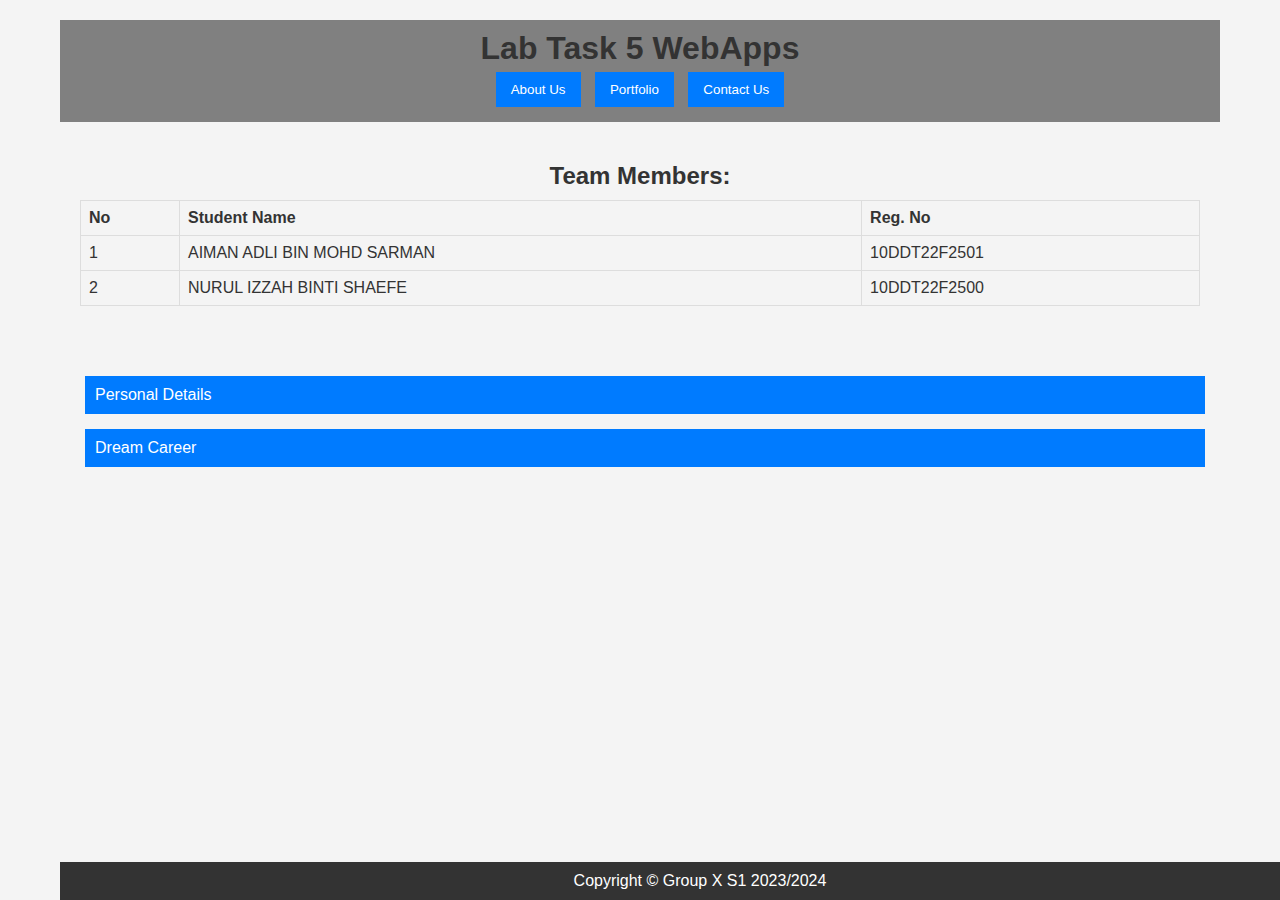
<file: index.html>
<!DOCTYPE html>
<html lang="en">
<head>
    <meta charset="UTF-8">
    <meta name="viewport" content="width=device-width, initial-scale=1.0">
    <title>Lab Task 5 WebApps</title>
    <link rel="stylesheet" href="css/styles.css">
</head>
<body>
    <div class="container">
        <header>
            <h1>Lab Task 5 WebApps</h1>
            <nav>
                <button onclick="navigate('index.html')">About Us</button>
                <button onclick="navigate('portfolio.html')">Portfolio</button>
                <button onclick="navigate('contact.html')">Contact Us</button>
            </nav>
        </header>
        <section class="team-members">
            <h2>Team Members:</h2>
            <table>
                <thead>
                    <tr>
                        <th>No</th>
                        <th>Student Name</th>
                        <th>Reg. No</th>
                    </tr>
                </thead>
                <tbody>
                    <tr>
                        <td>1</td>
                        <td>AIMAN ADLI BIN MOHD SARMAN</td>
                        <td>10DDT22F2501</td>
                    </tr>
                    <tr>
                        <td>2</td>
                        <td>NURUL IZZAH BINTI SHAEFE</td>
                        <td>10DDT22F2500</td>
                    </tr>
                </tbody>
            </table>
        </section>

        <section>
            <button class="dropdown-btn" onclick="toggleDropdown('personal-details')">Personal Details</button>
            <div id="personal-details" class="dropdown-content">
                <!-- Content for Personal Details can be added here -->
                <div class="tutor-card">
                    <div class="tutor-photo">
                        <img src="images/aiman.jpeg" alt="Details Aiman Adli">
                    </div>
                    <div class="tutor-info">
                       
                        <p><strong>NAME:</strong> AIMAN ADLI BIN MOHD SARMAN</p>
                        <p><strong>Interest:</strong> Big Data and Computer Security Systems</p>
                        <p><strong>Dreams in Academics:</strong> To publish groundbreaking research in cybersecurity and data encryption techniques.</p>
                        <p><strong>Ambition:</strong> To become a Chief Technology Officer (CTO) of a tech company focused on building innovative security solutions.</p>
                    </div>
                </div>

                <div class="tutor-card">
                    <div class="tutor-photo">
                        <img src="images/izzah.jpeg" alt="Details Nurul Izzah">
                    </div>
                    <div class="tutor-info">
                        <p><strong>NAME:</strong> NURUL IZZAH BINTI SHAEFE</p>
                        <p><strong>Interest:</strong> Artificial Intelligence and Software Development</p>
                        <p><strong>Dreams in Academics:</strong> To pursue a master's degree in AI and contribute to the development of intelligent systems that benefit society.</p>
                        <p><strong>Ambition:</strong> To work as an AI specialist developing innovative solutions for healthcare and education industries.</p>
                    </div>
                </div>
            </div>

            <button class="dropdown-btn" onclick="toggleDropdown('dream-career')">Dream Career</button>
            <div id="dream-career" class="dropdown-content">
                <section id="Dream Career">
                    <div class="person-info">
                        <div class="person-info">
                            <!-- AIMAN ADLI -->
                            <h2>AIMAN ADLI</h2>
                            <p><strong>Chief Technology Officer (CTO)</strong></p>
                            <p>Innovating in cybersecurity and data encryption technologies, leading research and development teams to create cutting-edge solutions for securing data in an increasingly digital world. This involves collaborating with other tech leaders to build scalable and secure systems for enterprises, governments, and individuals.</p>
                           
                        </div>
                        <!-- NURUL IZZAH -->
                        <div class="person-info">
                            <h2>NURUL IZZAH</h2>
                            <p><strong> AI Specialist / AI Solutions Architect</strong></p>
                        <p>Developing innovative AI systems that improve patient care in healthcare and enhance learning experiences in the education sector, driving meaningful social impact with cutting-edge technologies.</p>
                    </div>
                </section>
            </div>
            
        </section>

        <footer>
            <p>Copyright © Group X S1 2023/2024</p>
        </footer>
    </div>

              <!-- External JavaScript -->
              <script src="js/lib/jquery-3.7.1.min.js"></script>
              <script src="js/script.js"></script>
</body>
</html>
</file>
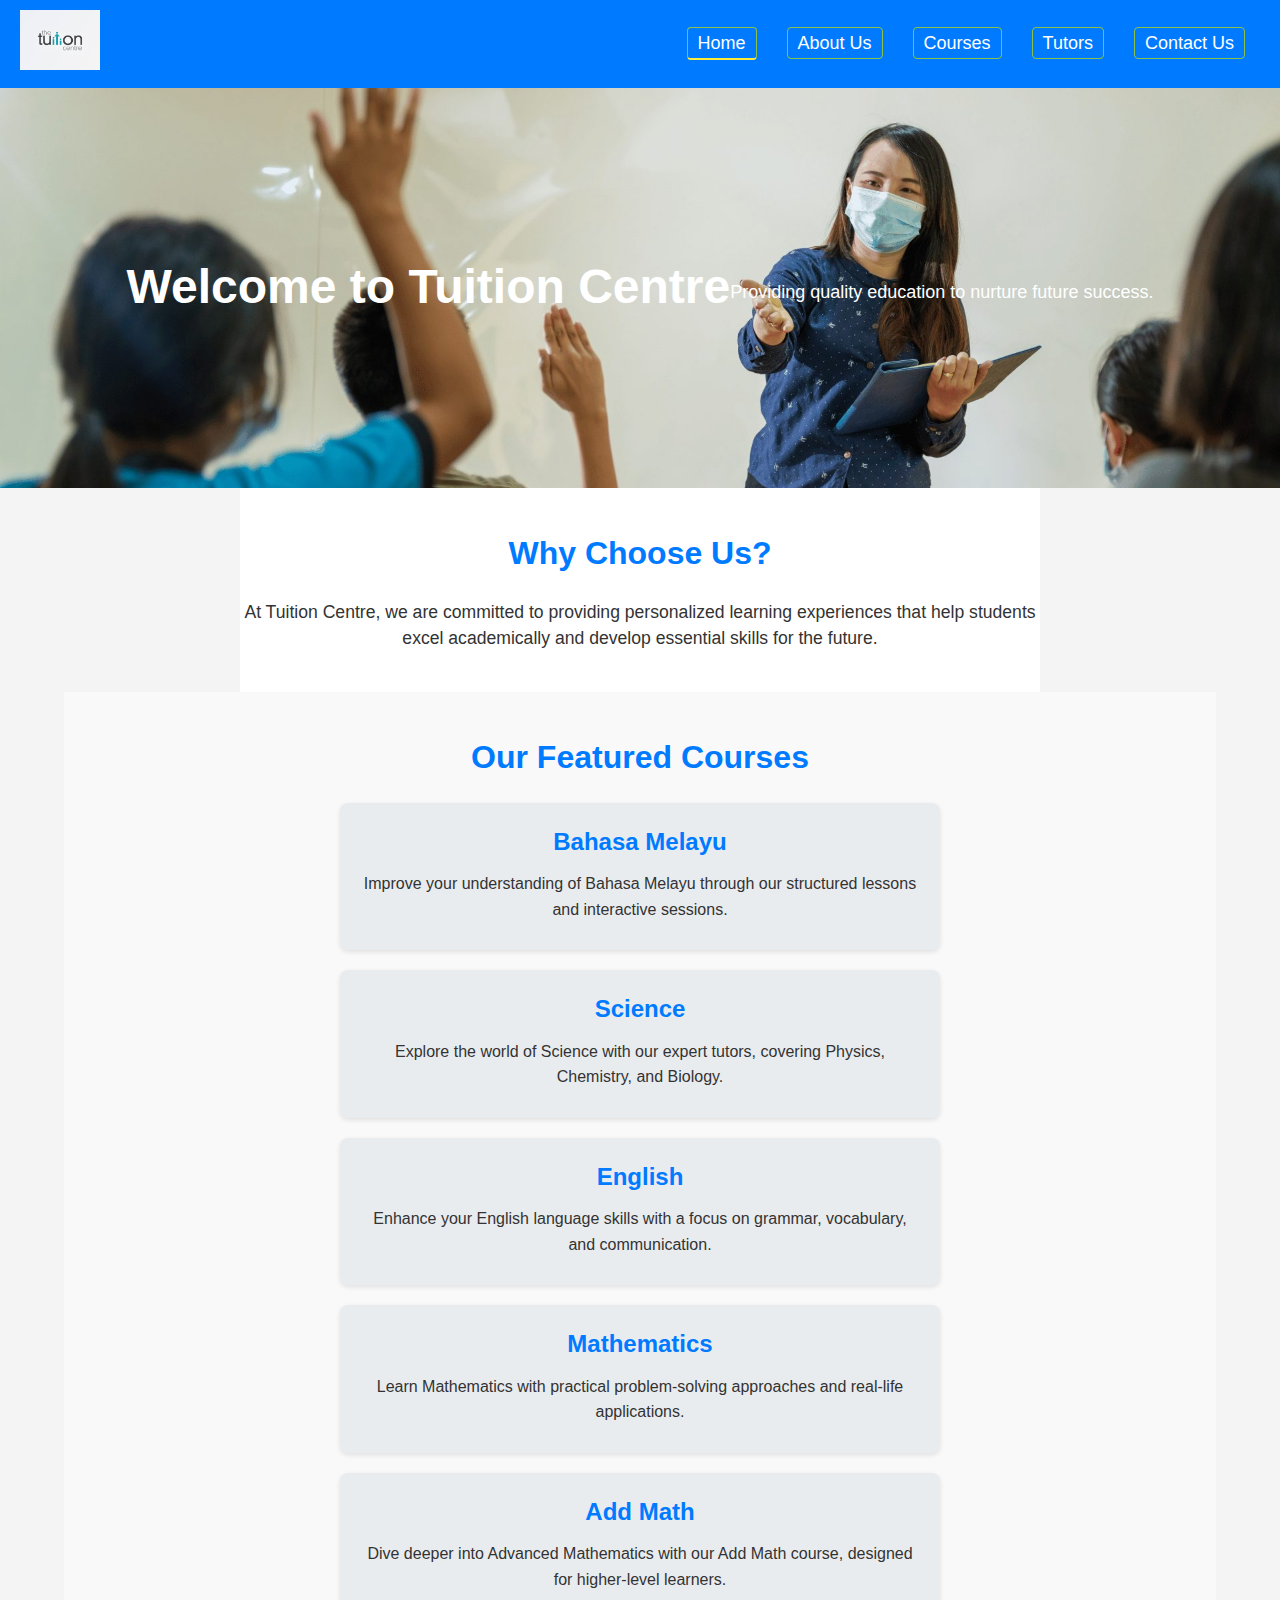
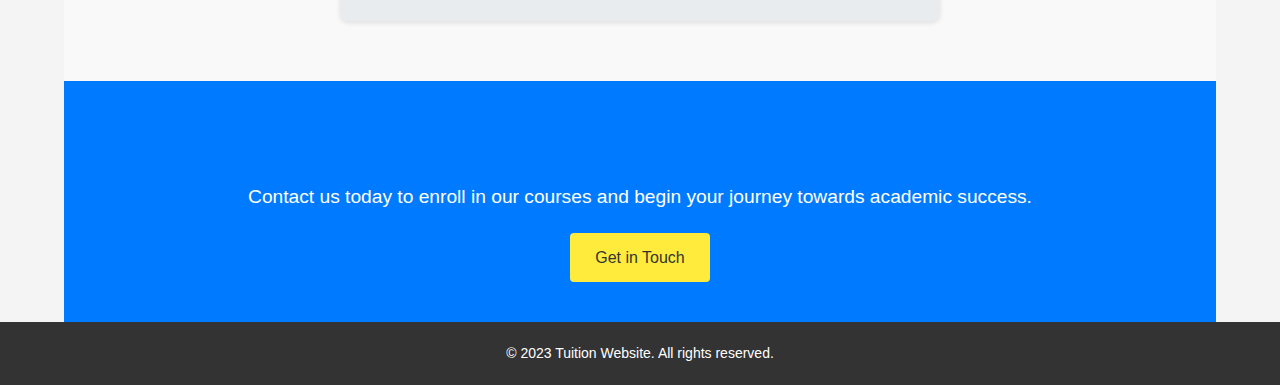
<file: DFT40163_tuition_centre/index.html>
<!DOCTYPE html>
<html lang="en">
<head>
    <meta charset="UTF-8">
    <meta name="viewport" content="width=device-width, initial-scale=1.0">
    <meta name="description" content="Welcome to the Tuition Centre - Quality education for all ages.">
    <meta name="keywords" content="Tuition Centre, Courses, Tutors, Contact, Education">
    <meta name="author" content="Aiman, Ucu, Izzah">
    
    <title>Welcome | Tuition Centre</title>
    
    <!-- Favicon -->
    <link rel="icon" href="images/favicon.ico" type="image/x-icon">

    <!-- External CSS Link -->
    <link rel="stylesheet" href="css/style.css">
</head>
<body>

    <!-- Main Navigation -->
    <nav class="main-nav">
        <!-- Logo Section -->
        <div class="logo">
            <img src="images/tuition.jpg" alt="Tuition Centre Logo">
        </div>
        <!-- Menu Section -->
        <ul>
            <li><a href="index.html" class="active">Home</a></li>
            <li><a href="about.html">About Us</a></li>
            <li><a href="courses.html">Courses</a></li>
            <li><a href="tutors.html">Tutors</a></li>
            <li><a href="contact.html">Contact Us</a></li>
        </ul>
    </nav>


    <!-- Header Section -->
    <header class="home-header">
        <h1>Welcome to Tuition Centre</h1>
        <p>Providing quality education to nurture future success.</p>
    </header>

    <!-- Main Content -->
    <main class="container">
        <!-- Introduction Section -->
        <section id="introduction">
            <h2>Why Choose Us?</h2>
            <p>
                At Tuition Centre, we are committed to providing personalized learning experiences that help students excel academically and develop essential skills for the future.
            </p>
        </section>

        <!-- Featured Courses Section -->
        <section id="featured-courses">
            <h2>Our Featured Courses</h2>

            <!-- Course 1 -->
            <div class="course-card">
                <h3>Bahasa Melayu</h3>
                <p>Improve your understanding of Bahasa Melayu through our structured lessons and interactive sessions.</p>
            </div>

            <!-- Course 2 -->
            <div class="course-card">
                <h3>Science</h3>
                <p>Explore the world of Science with our expert tutors, covering Physics, Chemistry, and Biology.</p>
            </div>

            <!-- Course 3 -->
            <div class="course-card">
                <h3>English</h3>
                <p>Enhance your English language skills with a focus on grammar, vocabulary, and communication.</p>
            </div>

            <!-- Course 4 -->
            <div class="course-card">
                <h3>Mathematics</h3>
                <p>Learn Mathematics with practical problem-solving approaches and real-life applications.</p>
            </div>

            <!-- Course 5 -->
            <div class="course-card">
                <h3>Add Math</h3>
                <p>Dive deeper into Advanced Mathematics with our Add Math course, designed for higher-level learners.</p>
            </div>
        </section>

        <!-- Call to Action Section -->
        <section id="cta">
            <h2>Ready to Start Learning?</h2>
            <p>Contact us today to enroll in our courses and begin your journey towards academic success.</p>
            <a href="contact.html" class="cta-button">Get in Touch</a>
        </section>
    </main>

    <!-- Footer Section -->
    <footer>
        <p>&copy; 2023 Tuition Website. All rights reserved.</p>
    </footer>

    <!-- External JavaScript -->
    <script src="js/lib/jquery-3.7.1.min.js"></script>
    <script src="js/main.js"></script>

</body>
</html>
</file>
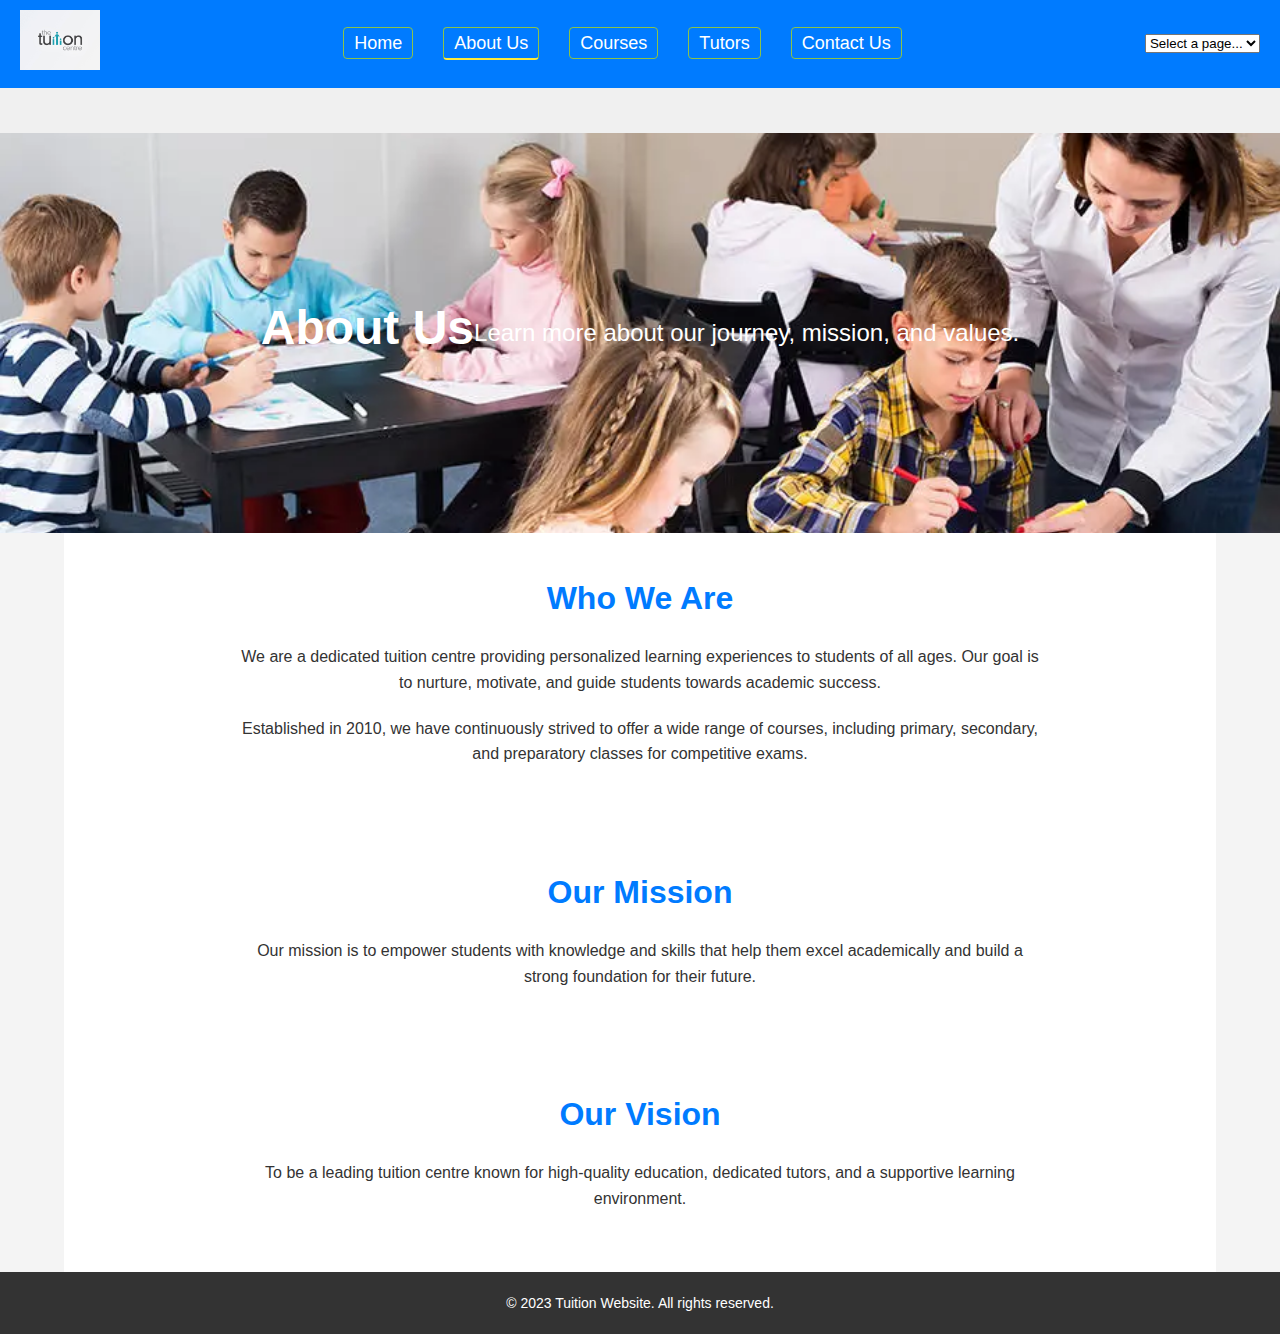
<file: about.html>
<!DOCTYPE html>
<html lang="en">
<head>
    <meta charset="UTF-8">
    <meta name="viewport" content="width=device-width, initial-scale=1.0">
    <meta name="description" content="About Us - Tuition Centre, quality education for all ages.">
    <meta name="keywords" content="About Tuition Centre, Education, Tutors">
    <meta name="author" content="Aiman, Ucu, Izzah">
    
    <title>About Us | Tuition Centre</title>
    
    <!-- Favicon -->
    <link rel="icon" href="images/favicon.ico" type="image/x-icon">

    <!-- External CSS Link -->
    <link rel="stylesheet" href="css/style.css">
</head>
<body>

    <!-- Main Navigation -->
    <nav class="main-nav">
        <!-- Logo Section -->
        <div class="logo">
            <img src="images/tuition.jpg" alt="Tuition Centre Logo">
        </div>
        <!-- Menu Section -->
        <ul>
            <li><a href="index.html">Home</a></li>
            <li><a href="about.html" class="active">About Us</a></li>
            <li><a href="courses.html">Courses</a></li>
            <li><a href="tutors.html">Tutors</a></li>
            <li><a href="contact.html">Contact Us</a></li>
        </ul>
  
        
        <select id="options" onchange="navigateToPage()">
            <option value="">Select a page...</option>
            <option value="index.html">Home</option>
            <option value="about.html">About Us</option>
            <option value="courses.html">Courses</option>
            <option value="tutors.html">Tutors</option>
            <option value="contact.html">Contact Us</option>
        </select>
        
        <script>
        function navigateToPage() {
            const select = document.getElementById("options");
            const selectedValue = select.value;
            if (selectedValue) {
                window.location.href = selectedValue;
            }
        }
        </script>
        
    </nav>

    <!-- Marquee showing greeting, date, and time -->
    <div id="marquee">
        <span id="greetingMessage"></span>
    </div>


    <script>
        // Function to get current greeting based on the time
        function getGreeting() {
            const hour = new Date().getHours();
            if (hour < 12) {
                return "Good Morning";
            } else if (hour < 18) {
                return "Good Afternoon";
            } else {
                return "Good Evening";
            }
        }

        // Function to get current date and time
        function getCurrentDateTime() {
            const now = new Date();
            const date = now.toLocaleDateString(); // Get date
            const time = now.toLocaleTimeString(); // Get time
            return `${date} ${time}`;
        }

        // Function to update the marquee message
        function updateMarquee() {
            const greeting = getGreeting();
            const dateTime = getCurrentDateTime();
            const message = `${greeting}! Current time is: ${dateTime}`;
            document.getElementById('greetingMessage').textContent = message;
        }

        // Update marquee every second to reflect time changes
        setInterval(updateMarquee, 1000);
    </script>


    <!-- Header Section -->
    <header class="about-header">
        <h1>About Us</h1>
        <p class="header-description">Learn more about our journey, mission, and values.</p>
    </header>

    <!-- Main Content -->
    <main class="container">
        <!-- About Section -->
        <section id="about-us">
            <h2>Who We Are</h2>
            <p>
                We are a dedicated tuition centre providing personalized learning experiences to students of all ages. Our goal is to nurture, motivate, and guide students towards academic success.
            </p>
            <p>
                Established in 2010, we have continuously strived to offer a wide range of courses, including primary, secondary, and preparatory classes for competitive exams. 
            </p>
        </section>

        <!-- Mission Section -->
        <section id="mission">
            <h2>Our Mission</h2>
            <p>
                Our mission is to empower students with knowledge and skills that help them excel academically and build a strong foundation for their future.
            </p>
        </section>

        <!-- Vision Section -->
        <section id="vision">
            <h2>Our Vision</h2>
            <p>
                To be a leading tuition centre known for high-quality education, dedicated tutors, and a supportive learning environment.
            </p>
        </section>
    </main>

    <!-- Footer Section -->
    <footer>
        <p>&copy; 2023 Tuition Website. All rights reserved.</p>
    </footer>

    <!-- External JavaScript -->
    <script src="js/lib/jquery-3.7.1.min.js"></script>
    <script src="js/main.js"></script>

</body>
</html>
</file>
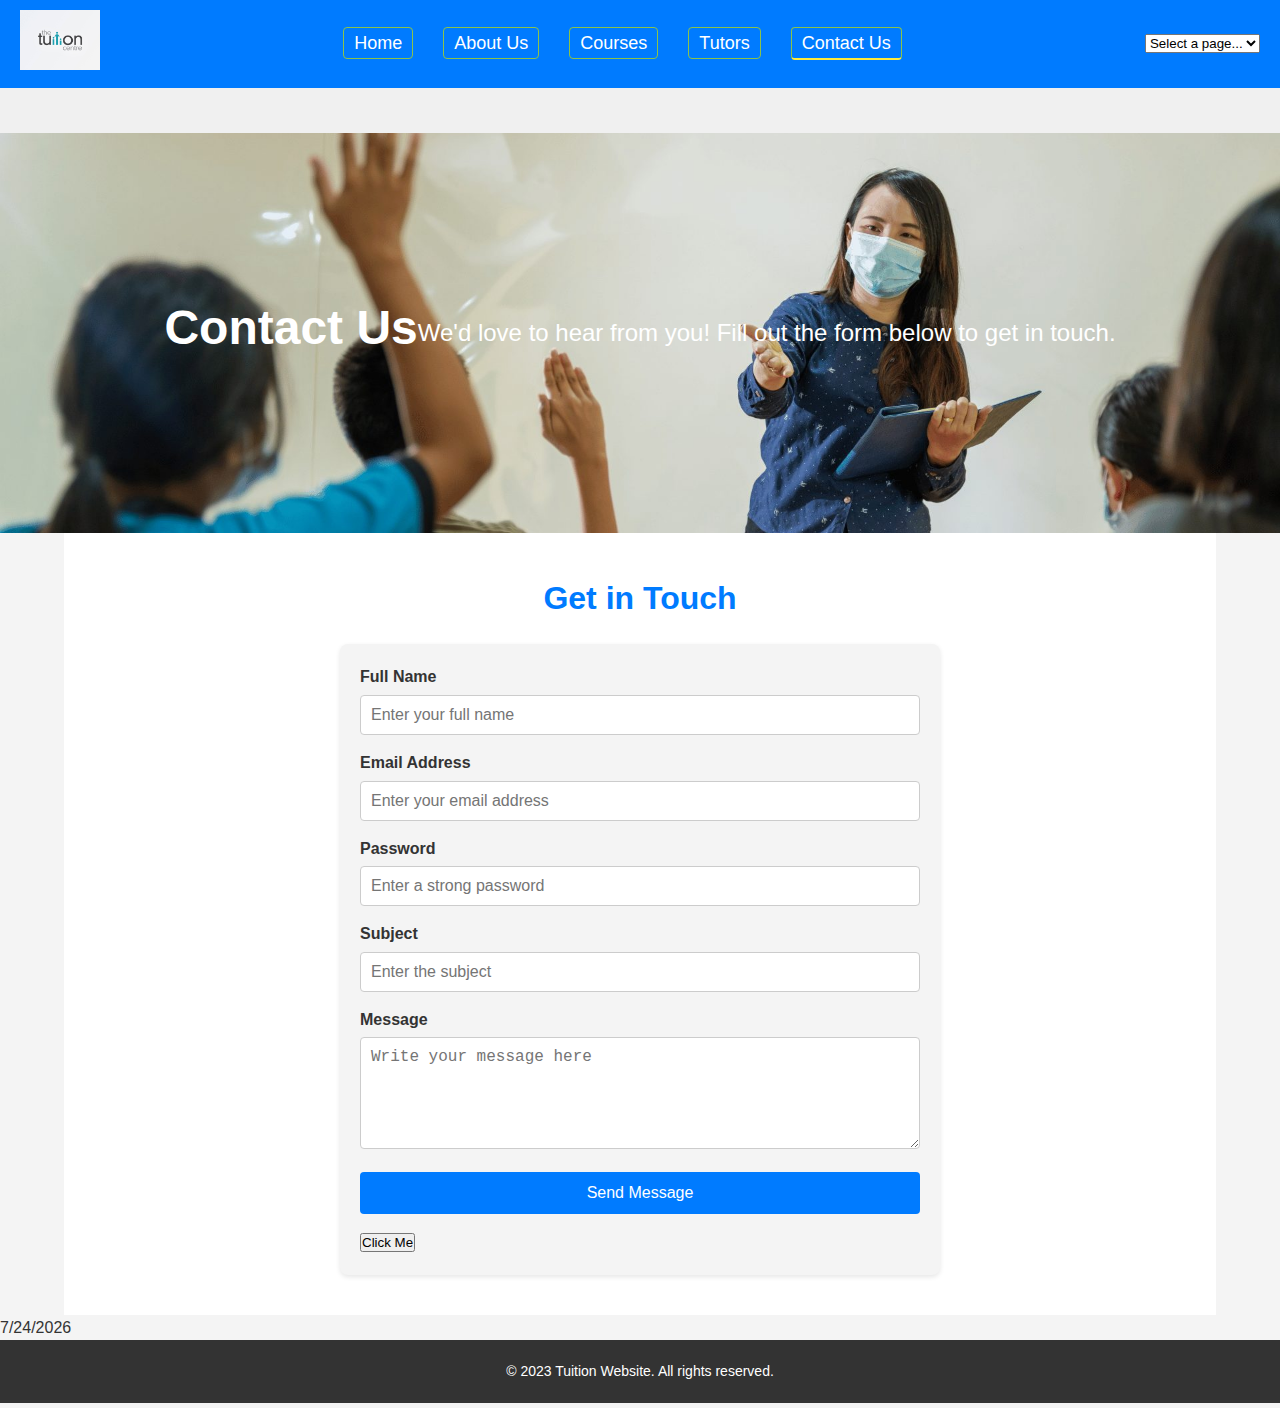
<file: contact.html>
<!DOCTYPE html>
<html lang="en">
<head>
    <meta charset="UTF-8">
    <meta name="viewport" content="width=device-width, initial-scale=1.0">
    <meta name="description" content="Contact us for more information about our tuition services or any other inquiries.">
    <meta name="keywords" content="Contact Tuition Centre, Support, Inquiries">
    <meta name="author" content="Aiman, Ucu, Izzah">
    
    <title>Contact Us | Tuition Centre</title>
    
    <!-- Favicon -->
    <link rel="icon" href="images/favicon.ico" type="image/x-icon">

    <!-- External CSS Link -->
    <link rel="stylesheet" href="css/style.css">
</head>
<body>

    <!-- Main Navigation -->
    <nav class="main-nav">
        <!-- Logo Section -->
        <div class="logo">
            <img src="images/tuition.jpg" alt="Tuition Centre Logo">
        </div>
        <!-- Menu Section -->
        <ul>
            <li><a href="index.html">Home</a></li>
            <li><a href="about.html">About Us</a></li>
            <li><a href="courses.html">Courses</a></li>
            <li><a href="tutors.html">Tutors</a></li>
            <li><a href="contact.html" class="active">Contact Us</a></li>
        </ul>
   
        
        <select id="options" onchange="navigateToPage()">
            <option value="">Select a page...</option>
            <option value="index.html">Home</option>
            <option value="about.html">About Us</option>
            <option value="courses.html">Courses</option>
            <option value="tutors.html">Tutors</option>
            <option value="contact.html">Contact Us</option>
        </select>
        
        <script>
        function navigateToPage() {
            const select = document.getElementById("options");
            const selectedValue = select.value;
            if (selectedValue) {
                window.location.href = selectedValue;
            }
        }
        </script>
        
    </nav>

    <!-- Marquee showing greeting, date, and time -->
    <div id="marquee">
        <span id="greetingMessage"></span>
    </div>


    <script>
        // Function to get current greeting based on the time
        function getGreeting() {
            const hour = new Date().getHours();
            if (hour < 12) {
                return "Good Morning";
            } else if (hour < 18) {
                return "Good Afternoon";
            } else {
                return "Good Evening";
            }
        }

        // Function to get current date and time
        function getCurrentDateTime() {
            const now = new Date();
            const date = now.toLocaleDateString(); // Get date
            const time = now.toLocaleTimeString(); // Get time
            return `${date} ${time}`;
        }

        // Function to update the marquee message
        function updateMarquee() {
            const greeting = getGreeting();
            const dateTime = getCurrentDateTime();
            const message = `${greeting}! Current time is: ${dateTime}`;
            document.getElementById('greetingMessage').textContent = message;
        }

        // Update marquee every second to reflect time changes
        setInterval(updateMarquee, 1000);
    </script>

    

    <!-- Header Section -->
    <header class="contact-header">
        <h1>Contact Us</h1>
        <p class="header-description">We'd love to hear from you! Fill out the form below to get in touch.</p>
    </header>

    <!-- Main Content -->
    <main class="container">
        <!-- Contact Form Section -->
        <section id="contact-form-section">
            <h2>Get in Touch</h2>

            <!-- Contact Form -->
            <form id="contactForm" action="#" method="POST">
                <!-- Full Name -->
                <div class="form-group">
                    <label for="fullName">Full Name</label>
                    <input type="text" id="fullName" name="fullName" placeholder="Enter your full name" required>
                </div>

                <!-- Email Address -->
                <div class="form-group">
                    <label for="email">Email Address</label>
                    <input type="email" id="email" name="email" placeholder="Enter your email address" required>
                </div>

                <!-- Password -->
                <div class="form-group">
                    <label for="password">Password</label>
                    <input type="password" id="password" name="password" placeholder="Enter a strong password" required>
                </div>

                <!-- Subject -->
                <div class="form-group">
                    <label for="subject">Subject</label>
                    <input type="text" id="subject" name="subject" placeholder="Enter the subject" required>
                </div>

                <!-- Message -->
                <div class="form-group">
                    <label for="message">Message</label>
                    <textarea id="message" name="message" rows="5" placeholder="Write your message here" required></textarea>
                </div>

                <!-- Submit Button -->
                <div class="form-group">

                <button type="submit" class="submit-btn">Send Message</button>
                </div>
                <button onclick="showAlert ()">Click Me</button>

<script>
function showAlert () {
    alert ("Hello! This is an alert message.");
}
</script>

            </form>
        </section>
    </main>

    <p id="currentDate"></p>

<script>
document.getElementById("currentDate").innerText = new Date().toLocaleDateString();
</script>

    <!-- Footer Section -->
    <footer>
        <p>&copy; 2023 Tuition Website. All rights reserved.</p>
    </footer>

    <!-- External JavaScript -->
    <script src="js/lib/jquery-3.7.1.min.js"></script>
    <script src="js/main.js"></script>

    <!-- Form Validation Script -->
    <script>
        document.getElementById('contactForm').addEventListener('submit', function(event) {
            // Validate Email
            const email = document.getElementById('email').value;
            const emailPattern = /^[a-zA-Z0-9._%+-]+@[a-zA-Z0-9.-]+\.[a-zA-Z]{2,}$/;
            if (!emailPattern.test(email)) {
                alert('Please enter a valid email address.');
                event.preventDefault(); // Prevent form submission
                return;
            }

            // Validate Password
            const password = document.getElementById('password').value;
            const passwordPattern = /^(?=.*[A-Z])(?=.*[!@#$%^&*])(?=.*[0-9]).{8,}$/;
            if (!passwordPattern.test(password)) {
                alert('Password must be at least 8 characters long, contain an uppercase letter, a symbol, and a number.');
                event.preventDefault(); // Prevent form submission
                return;
            }

            // If all validations pass, allow form submission
            alert('Form submitted successfully!');
        });
    </script>

</body>
</html>
</file>
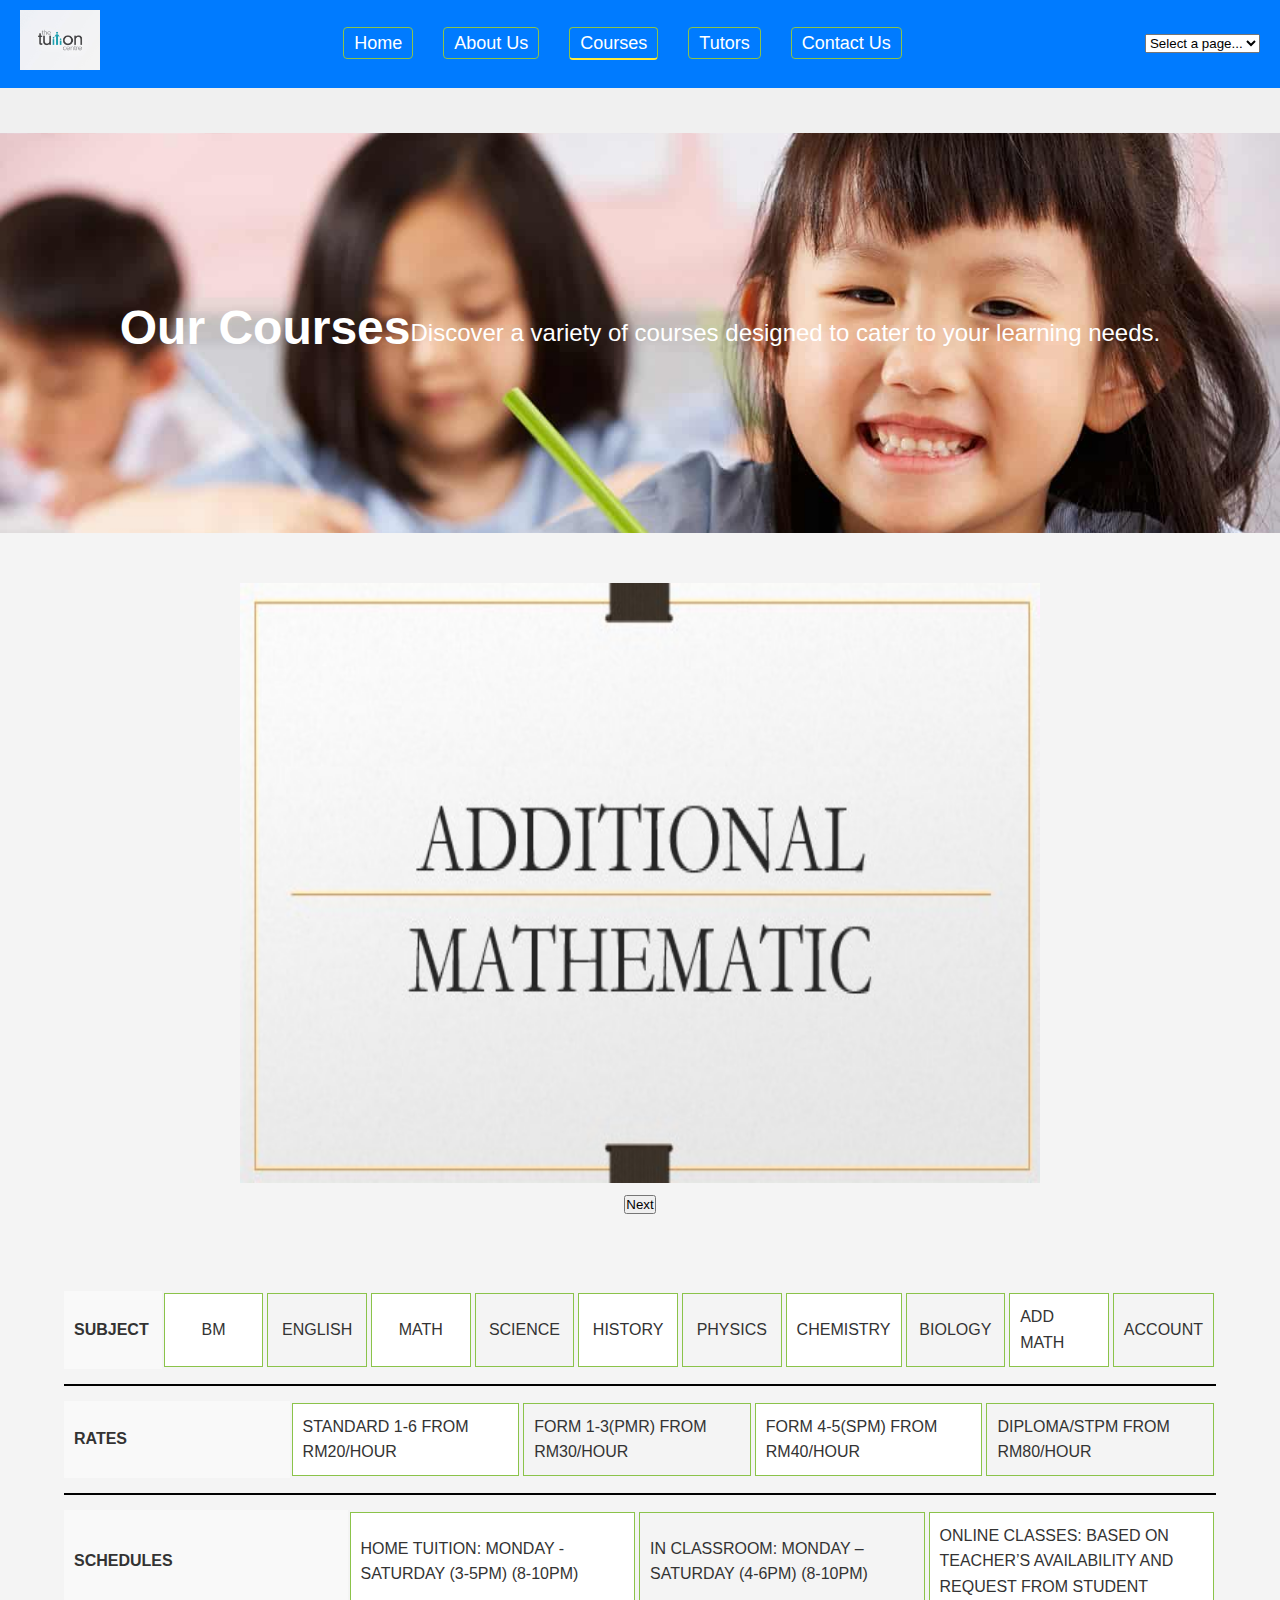
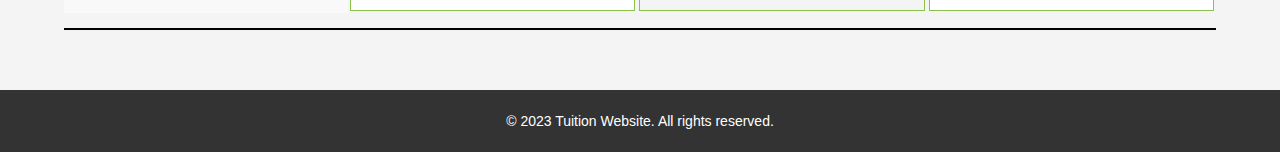
<file: courses.html>
<!DOCTYPE html>
<html lang="en">
<head>
    <meta charset="UTF-8">
    <meta name="viewport" content="width=device-width, initial-scale=1.0">
    <meta name="description" content="Explore our wide range of courses tailored to help you excel academically.">
    <meta name="keywords" content="Tuition Centre Courses, Education, Learning">
    <meta name="author" content="Aiman, Ucu, Izzah">
    
    <title>Courses | Tuition Centre</title>
    
    <!-- Favicon -->
    <link rel="icon" href="images/favicon.ico" type="image/x-icon">

    <!-- External CSS Link -->
    <link rel="stylesheet" href="css/style.css">
</head>
<body>

    <!-- Main Navigation -->
    <nav class="main-nav">
        <!-- Logo Section -->
        <div class="logo">
            <img src="images/tuition.jpg" alt="Tuition Centre Logo">
        </div>
        <!-- Menu Section -->
        <ul>
            <li><a href="index.html">Home</a></li>
            <li><a href="about.html">About Us</a></li>
            <li><a href="courses.html" class="active">Courses</a></li>
            <li><a href="tutors.html">Tutors</a></li>
            <li><a href="contact.html">Contact Us</a></li>
        </ul>

        
        <select id="options" onchange="navigateToPage()">
            <option value="">Select a page...</option>
            <option value="index.html">Home</option>
            <option value="about.html">About Us</option>
            <option value="courses.html">Courses</option>
            <option value="tutors.html">Tutors</option>
            <option value="contact.html">Contact Us</option>
        </select>
        
        <script>
        function navigateToPage() {
            const select = document.getElementById("options");
            const selectedValue = select.value;
            if (selectedValue) {
                window.location.href = selectedValue;
            }
        }
        </script>
        
    </nav>

    <!-- Marquee showing greeting, date, and time -->
    <div id="marquee">
        <span id="greetingMessage"></span>
    </div>


    <script>
        // Function to get current greeting based on the time
        function getGreeting() {
            const hour = new Date().getHours();
            if (hour < 12) {
                return "Good Morning";
            } else if (hour < 18) {
                return "Good Afternoon";
            } else {
                return "Good Evening";
            }
        }

        // Function to get current date and time
        function getCurrentDateTime() {
            const now = new Date();
            const date = now.toLocaleDateString(); // Get date
            const time = now.toLocaleTimeString(); // Get time
            return `${date} ${time}`;
        }

        // Function to update the marquee message
        function updateMarquee() {
            const greeting = getGreeting();
            const dateTime = getCurrentDateTime();
            const message = `${greeting}! Current time is: ${dateTime}`;
            document.getElementById('greetingMessage').textContent = message;
        }

        // Update marquee every second to reflect time changes
        setInterval(updateMarquee, 1000);
    </script>


    <!-- Header Section -->
    <header class="courses-header">
        <h1>Our Courses</h1>
        <p>Discover a variety of courses designed to cater to your learning needs.</p>
    </header>

    <div style="text-align: center; margin-top: 50px;">
        <img id="slideshow" src="image1.jpg" width="800" height="600">
        <br>
        <button onclick="nextSlide()">Next</button>
    </div>
    
    <script>
    let images = ["image1.jpg", "image2.jpg"];
    let index = 0;
    
    function nextSlide() {
        index = (index + 1) % images.length;
        document.getElementById("slideshow").src = images[index];
    }
    </script>
    

    <!-- Main Content -->
    <main class="container">
        <!-- Courses Information Section -->
        <section id="courses-info">
            <!-- Table Structure using div elements -->
            <div class="table">
                <!-- Row for Subjects -->
                <div class="table-row">
                    <div class="table-header">SUBJECT</div>
                    <div class="table-cell">BM</div>
                    <div class="table-cell">ENGLISH</div>
                    <div class="table-cell">MATH</div>
                    <div class="table-cell">SCIENCE</div>
                    <div class="table-cell">HISTORY</div>
                    <div class="table-cell">PHYSICS</div>
                    <div class="table-cell">CHEMISTRY</div>
                    <div class="table-cell">BIOLOGY</div>
                    <div class="table-cell">ADD MATH</div>
                    <div class="table-cell">ACCOUNT</div>
                </div>

                <!-- Row for Rates -->
                <div class="table-row">
                    <div class="table-header">RATES</div>
                    <div class="table-cell">STANDARD 1-6 FROM RM20/HOUR</div>
                    <div class="table-cell">FORM 1-3(PMR) FROM RM30/HOUR</div>
                    <div class="table-cell">FORM 4-5(SPM) FROM RM40/HOUR</div>
                    <div class="table-cell">DIPLOMA/STPM FROM RM80/HOUR</div>
                </div>

                <!-- Row for Schedules -->
                <div class="table-row">
                    <div class="table-header">SCHEDULES</div>
                    <div class="table-cell">
                        HOME TUITION: MONDAY - SATURDAY (3-5PM) (8-10PM)
                    </div>
                    <div class="table-cell">
                        IN CLASSROOM: MONDAY – SATURDAY (4-6PM) (8-10PM)
                    </div>
                    <div class="table-cell">
                        ONLINE CLASSES: BASED ON TEACHER’S AVAILABILITY AND REQUEST FROM STUDENT
                    </div>
                </div>
            </div>
        </section>
    </main>

    <!-- Footer Section -->
    <footer>
        <p>&copy; 2023 Tuition Website. All rights reserved.</p>
    </footer>

    <!-- External JavaScript -->
    <script src="js/lib/jquery-3.7.1.min.js"></script>
    <script src="js/main.js"></script>


</body>
</html>
</file>
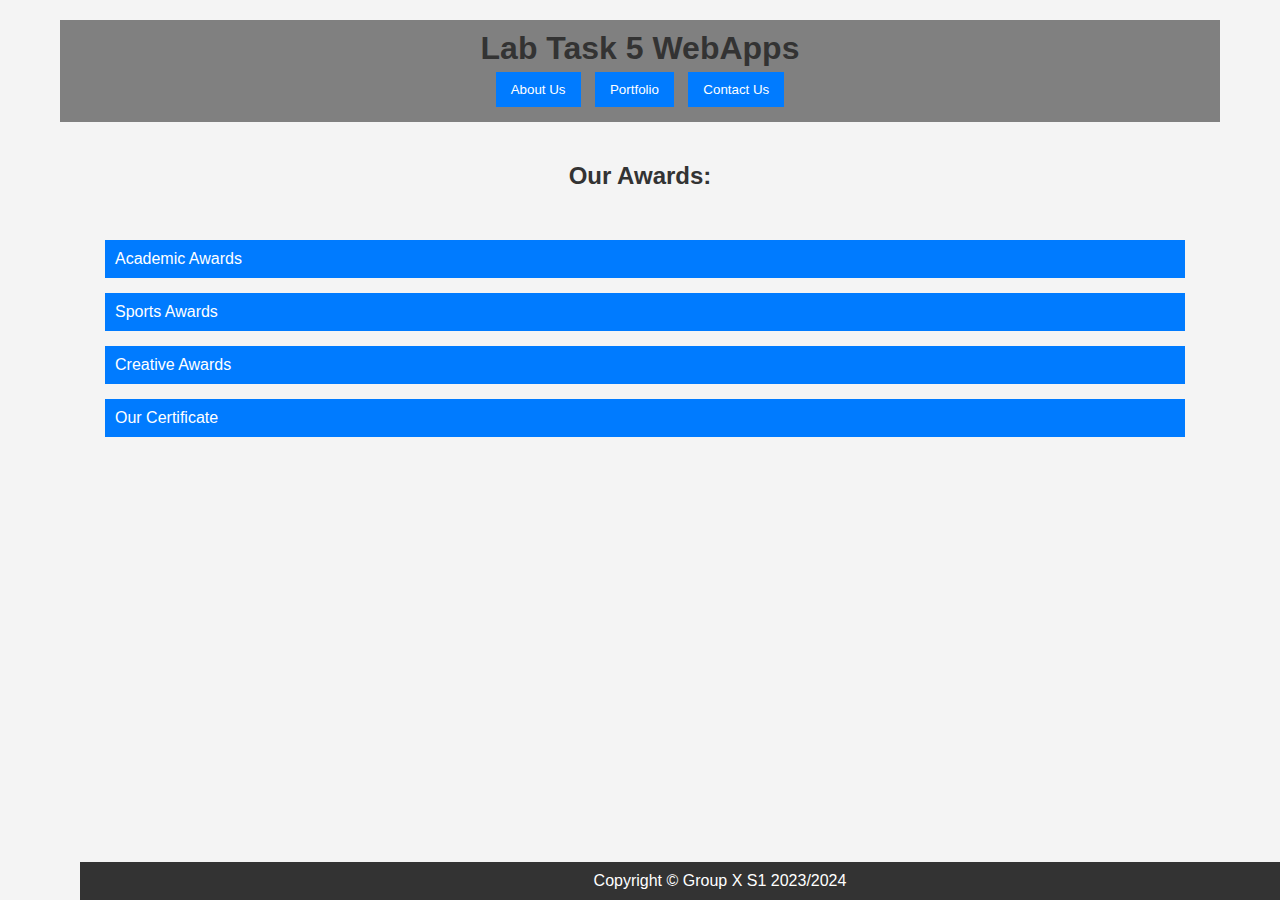
<file: portfolio.html>
<!DOCTYPE html>
<html lang="en">
<head>
    <meta charset="UTF-8">
    <meta name="viewport" content="width=device-width, initial-scale=1.0">
    <title>Lab Task 5 WebApps</title>
    <link rel="stylesheet" href="css/styles.css">
</head>
<body>
    <div class="container">
        <header>
            <h1>Lab Task 5 WebApps</h1>
            <nav>
                <button onclick="navigate('index.html')">About Us</button>
                <button onclick="navigate('portfolio.html')">Portfolio</button>
                <button onclick="navigate('contact.html')">Contact Us</button>
            </nav>
        </header>

        <section class="our-awards">
            <h2>Our Awards:</h2>

            <section>
                <!-- Academic Awards Dropdown -->
                <button class="dropdown-btn" onclick="toggleDropdown('academic-awards')">Academic Awards</button>
                <div id="academic-awards" class="dropdown-content">
                    <p><strong>Dean’s List</strong> - Recognized for outstanding academic performance.</p>
                    <p><strong>Top Student</strong> - Awarded to the top student in the program.</p>
                </div>
    
                <!-- Sports Awards Dropdown -->
                <button class="dropdown-btn" onclick="toggleDropdown('sports-awards')">Sports Awards</button>
                <div id="sports-awards" class="dropdown-content">
                    <p><strong>Inter-College Champion</strong> - Won 1st place in inter-college basketball tournament.</p>
                    <p><strong>Best Athlete</strong> - Recognized for overall excellence in sports.</p>
                </div>
    
                <!-- Creative Awards Dropdown -->
                <button class="dropdown-btn" onclick="toggleDropdown('creative-awards')">Creative Awards</button>
                <div id="creative-awards" class="dropdown-content">
                    <p><strong>Design Competition Winner</strong> - 1st place in the annual college design competition.</p>
                    <p><strong>Photography Award</strong> - Best photo entry in the college’s photography contest.</p>
                </div>

                <!--Certificate-->
                <button class="dropdown-btn" onclick="toggleDropdown('our-certificate')">Our Certificate</button>
                <div id="our-certificate" class="dropdown-content">
                    <li><a href="certificate1.pdf" target="_blank">Science in Human Resource Management (MSHRM)</a></li>
                    <li><a href="certificate1.pdf" target="_blank">Science in Marketing (MS Marketing)</a></li>
                </div>
            </section>
    
            <footer>
                <p>Copyright © Group X S1 2023/2024</p>
            </footer>
        </div>

            <!-- External JavaScript -->
    <script src="js/lib/jquery-3.7.1.min.js"></script>
    <script src="js/script.js"></script>

    </body>
    </html>
</file>
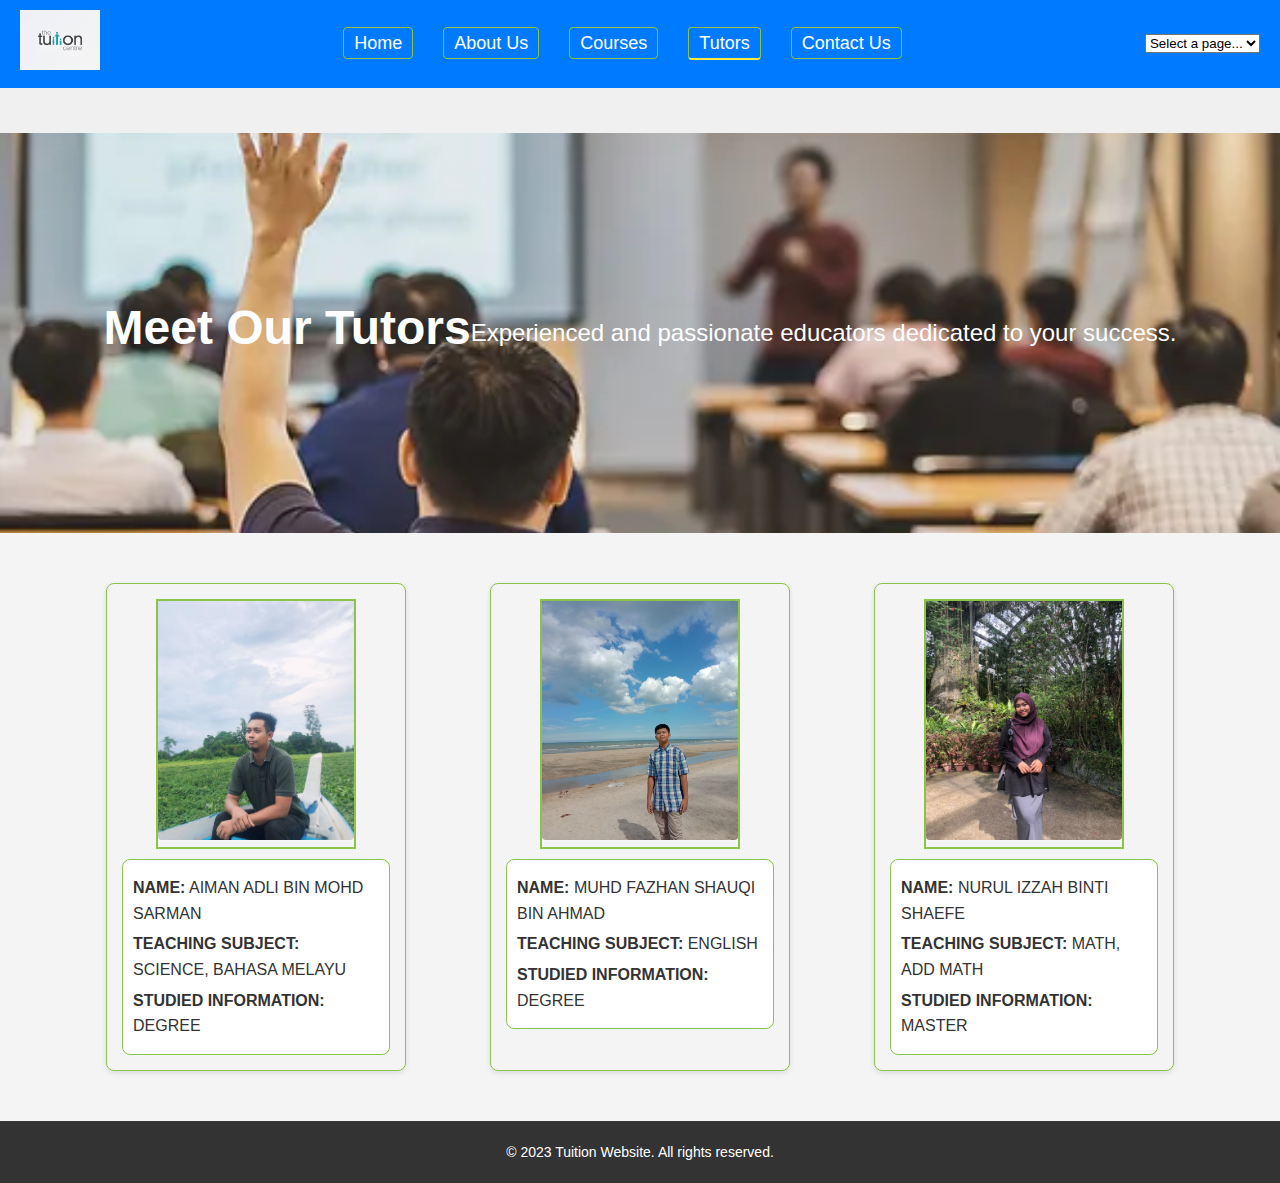
<file: tutors.html>
<!DOCTYPE html>
<html lang="en">
<head>
    <meta charset="UTF-8">
    <meta name="viewport" content="width=device-width, initial-scale=1.0">
    <meta name="description" content="Meet our dedicated tutors who are passionate about teaching and guiding students towards success.">
    <meta name="keywords" content="Tuition Centre Tutors, Experienced Teachers, Education">
    <meta name="author" content="Aiman, Ucu, Izzah">
    
    <title>Tutors | Tuition Centre</title>
    
    <!-- Favicon -->
    <link rel="icon" href="images/favicon.ico" type="image/x-icon">

    <!-- External CSS Link -->
    <link rel="stylesheet" href="css/style.css">
</head>
<body>

    <!-- Main Navigation -->
    <nav class="main-nav">
        <!-- Logo Section -->
        <div class="logo">
            <img src="images/tuition.jpg" alt="Tuition Centre Logo">
        </div>
        <!-- Menu Section -->
        <ul>
            <li><a href="index.html">Home</a></li>
            <li><a href="about.html">About Us</a></li>
            <li><a href="courses.html">Courses</a></li>
            <li><a href="tutors.html" class="active">Tutors</a></li>
            <li><a href="contact.html">Contact Us</a></li>
        </ul>

  
        <select id="options" onchange="navigateToPage()">
            <option value="">Select a page...</option>
            <option value="index.html">Home</option>
            <option value="about.html">About Us</option>
            <option value="courses.html">Courses</option>
            <option value="tutors.html">Tutors</option>
            <option value="contact.html">Contact Us</option>
        </select>
        
        <script>
        function navigateToPage() {
            const select = document.getElementById("options");
            const selectedValue = select.value;
            if (selectedValue) {
                window.location.href = selectedValue;
            }
        }
        </script>
        
    </nav>

    <!-- Marquee showing greeting, date, and time -->
    <div id="marquee">
        <span id="greetingMessage"></span>
    </div>


    <script>
        // Function to get current greeting based on the time
        function getGreeting() {
            const hour = new Date().getHours();
            if (hour < 12) {
                return "Good Morning";
            } else if (hour < 18) {
                return "Good Afternoon";
            } else {
                return "Good Evening";
            }
        }

        // Function to get current date and time
        function getCurrentDateTime() {
            const now = new Date();
            const date = now.toLocaleDateString(); // Get date
            const time = now.toLocaleTimeString(); // Get time
            return `${date} ${time}`;
        }

        // Function to update the marquee message
        function updateMarquee() {
            const greeting = getGreeting();
            const dateTime = getCurrentDateTime();
            const message = `${greeting}! Current time is: ${dateTime}`;
            document.getElementById('greetingMessage').textContent = message;
        }

        // Update marquee every second to reflect time changes
        setInterval(updateMarquee, 1000);
    </script>


    <!-- Header Section -->
    <header class="tutors-header">
        <h1>Meet Our Tutors</h1>
        <p>Experienced and passionate educators dedicated to your success.</p>
    </header>

    <!-- Main Content -->
    <main class="container">
        <!-- Tutors Section -->
        <section id="tutors-cards">
            <!-- Tutor Card 1 -->
            <div class="tutor-card">
                <div class="tutor-photo">
                    <img src="images/aiman.jpeg" alt="Tutor Aiman Adli">
                </div>
                <div class="tutor-info">
                    <p><strong>NAME:</strong> AIMAN ADLI BIN MOHD SARMAN</p>
                    <p><strong>TEACHING SUBJECT:</strong> SCIENCE, BAHASA MELAYU</p>
                    <p><strong>STUDIED INFORMATION:</strong> DEGREE</p>
                </div>
            </div>

            <!-- Tutor Card 2 -->
            <div class="tutor-card">
                <div class="tutor-photo">
                    <img src="images/ucu.jpeg" alt="Tutor Muhd Fazhan Shauqi">
                </div>
                <div class="tutor-info">
                    <p><strong>NAME:</strong> MUHD FAZHAN SHAUQI BIN AHMAD</p>
                    <p><strong>TEACHING SUBJECT:</strong> ENGLISH</p>
                    <p><strong>STUDIED INFORMATION:</strong> DEGREE</p>
                </div>
            </div>

            <!-- Tutor Card 3 -->
            <div class="tutor-card">
                <div class="tutor-photo">
                    <img src="images/izzah.jpeg" alt="Tutor Nurul Izzah">
                </div>
                <div class="tutor-info">
                    <p><strong>NAME:</strong> NURUL IZZAH BINTI SHAEFE</p>
                    <p><strong>TEACHING SUBJECT:</strong> MATH, ADD MATH</p>
                    <p><strong>STUDIED INFORMATION:</strong> MASTER</p>
                </div>
            </div>
        </section>
    </main>
    
    <!-- Footer Section -->
    <footer>
        <p>&copy; 2023 Tuition Website. All rights reserved.</p>
    </footer>

    <!-- External JavaScript -->
    <script src="js/lib/jquery-3.7.1.min.js"></script>
    <script src="js/main.js"></script>

</body>
</html>
</file>
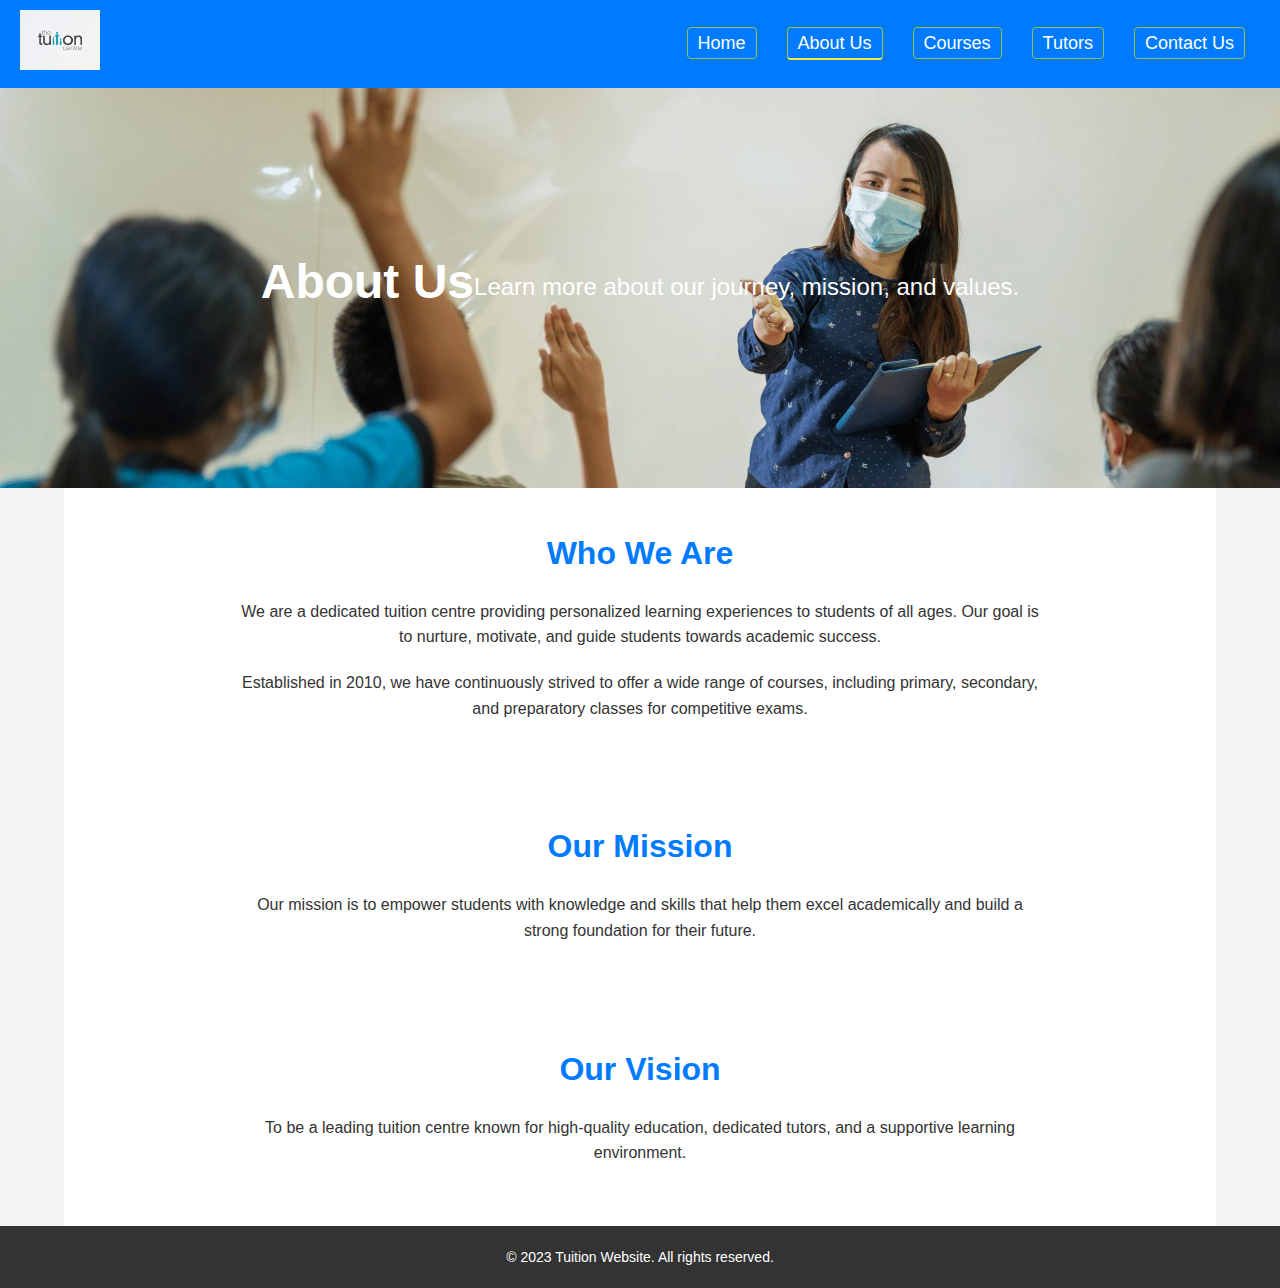
<file: DFT40163_tuition_centre/about.html>
<!DOCTYPE html>
<html lang="en">
<head>
    <meta charset="UTF-8">
    <meta name="viewport" content="width=device-width, initial-scale=1.0">
    <meta name="description" content="About Us - Tuition Centre, quality education for all ages.">
    <meta name="keywords" content="About Tuition Centre, Education, Tutors">
    <meta name="author" content="Aiman, Ucu, Izzah">
    
    <title>About Us | Tuition Centre</title>
    
    <!-- Favicon -->
    <link rel="icon" href="images/favicon.ico" type="image/x-icon">

    <!-- External CSS Link -->
    <link rel="stylesheet" href="css/style.css">
</head>
<body>

    <!-- Main Navigation -->
    <nav class="main-nav">
        <!-- Logo Section -->
        <div class="logo">
            <img src="images/tuition.jpg" alt="Tuition Centre Logo">
        </div>
        <!-- Menu Section -->
        <ul>
            <li><a href="index.html">Home</a></li>
            <li><a href="about.html" class="active">About Us</a></li>
            <li><a href="courses.html">Courses</a></li>
            <li><a href="tutors.html">Tutors</a></li>
            <li><a href="contact.html">Contact Us</a></li>
        </ul>
    </nav>

    <!-- Header Section -->
    <header class="about-header">
        <h1>About Us</h1>
        <p class="header-description">Learn more about our journey, mission, and values.</p>
    </header>

    <!-- Main Content -->
    <main class="container">
        <!-- About Section -->
        <section id="about-us">
            <h2>Who We Are</h2>
            <p>
                We are a dedicated tuition centre providing personalized learning experiences to students of all ages. Our goal is to nurture, motivate, and guide students towards academic success.
            </p>
            <p>
                Established in 2010, we have continuously strived to offer a wide range of courses, including primary, secondary, and preparatory classes for competitive exams. 
            </p>
        </section>

        <!-- Mission Section -->
        <section id="mission">
            <h2>Our Mission</h2>
            <p>
                Our mission is to empower students with knowledge and skills that help them excel academically and build a strong foundation for their future.
            </p>
        </section>

        <!-- Vision Section -->
        <section id="vision">
            <h2>Our Vision</h2>
            <p>
                To be a leading tuition centre known for high-quality education, dedicated tutors, and a supportive learning environment.
            </p>
        </section>
    </main>

    <!-- Footer Section -->
    <footer>
        <p>&copy; 2023 Tuition Website. All rights reserved.</p>
    </footer>

    <!-- External JavaScript -->
    <script src="js/lib/jquery-3.7.1.min.js"></script>
    <script src="js/main.js"></script>

</body>
</html>
</file>
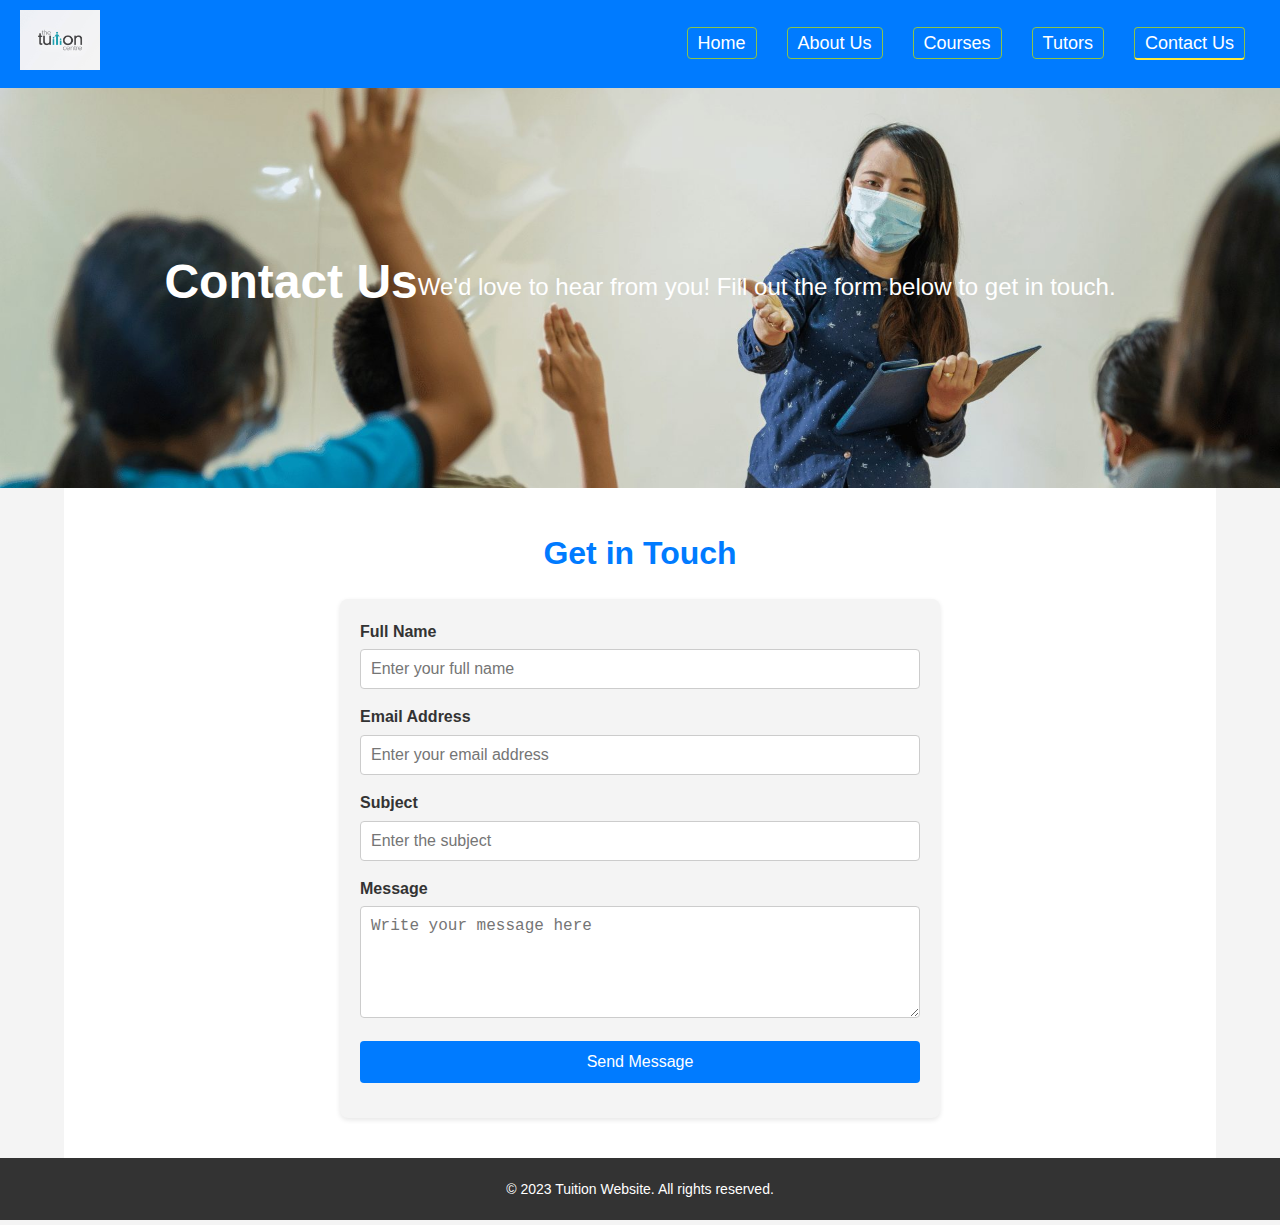
<file: DFT40163_tuition_centre/contact.html>
<!DOCTYPE html>
<html lang="en">
<head>
    <meta charset="UTF-8">
    <meta name="viewport" content="width=device-width, initial-scale=1.0">
    <meta name="description" content="Contact us for more information about our tuition services or any other inquiries.">
    <meta name="keywords" content="Contact Tuition Centre, Support, Inquiries">
    <meta name="author" content="Aiman, Ucu, Izzah">
    
    <title>Contact Us | Tuition Centre</title>
    
    <!-- Favicon -->
    <link rel="icon" href="images/favicon.ico" type="image/x-icon">

    <!-- External CSS Link -->
    <link rel="stylesheet" href="css/style.css">
</head>
<body>

    <!-- Main Navigation -->
    <nav class="main-nav">
        <!-- Logo Section -->
        <div class="logo">
            <img src="images/tuition.jpg" alt="Tuition Centre Logo">
        </div>
        <!-- Menu Section -->
        <ul>
            <li><a href="index.html">Home</a></li>
            <li><a href="about.html">About Us</a></li>
            <li><a href="courses.html">Courses</a></li>
            <li><a href="tutors.html">Tutors</a></li>
            <li><a href="contact.html" class="active">Contact Us</a></li>
        </ul>
    </nav>

    <!-- Header Section -->
    <header class="contact-header">
        <h1>Contact Us</h1>
        <p class="header-description">We'd love to hear from you! Fill out the form below to get in touch.</p>
    </header>

    <!-- Main Content -->
    <main class="container">
        <!-- Contact Form Section -->
        <section id="contact-form-section">
            <h2>Get in Touch</h2>

            <!-- Contact Form -->
            <form id="contactForm" action="#" method="POST">
                <!-- Full Name -->
                <div class="form-group">
                    <label for="fullName">Full Name</label>
                    <input type="text" id="fullName" name="fullName" placeholder="Enter your full name" required>
                </div>

                <!-- Email Address -->
                <div class="form-group">
                    <label for="email">Email Address</label>
                    <input type="email" id="email" name="email" placeholder="Enter your email address" required>
                </div>

                <!-- Subject -->
                <div class="form-group">
                    <label for="subject">Subject</label>
                    <input type="text" id="subject" name="subject" placeholder="Enter the subject" required>
                </div>

                <!-- Message -->
                <div class="form-group">
                    <label for="message">Message</label>
                    <textarea id="message" name="message" rows="5" placeholder="Write your message here" required></textarea>
                </div>

                <!-- Submit Button -->
                <div class="form-group">
                    <button type="submit" class="submit-btn">Send Message</button>
                </div>
            </form>
        </section>
    </main>

    <!-- Footer Section -->
    <footer>
        <p>&copy; 2023 Tuition Website. All rights reserved.</p>
    </footer>

    <!-- External JavaScript -->
    <script src="js/lib/jquery-3.7.1.min.js"></script>
    <script src="js/main.js"></script>

</body>
</html>
</file>
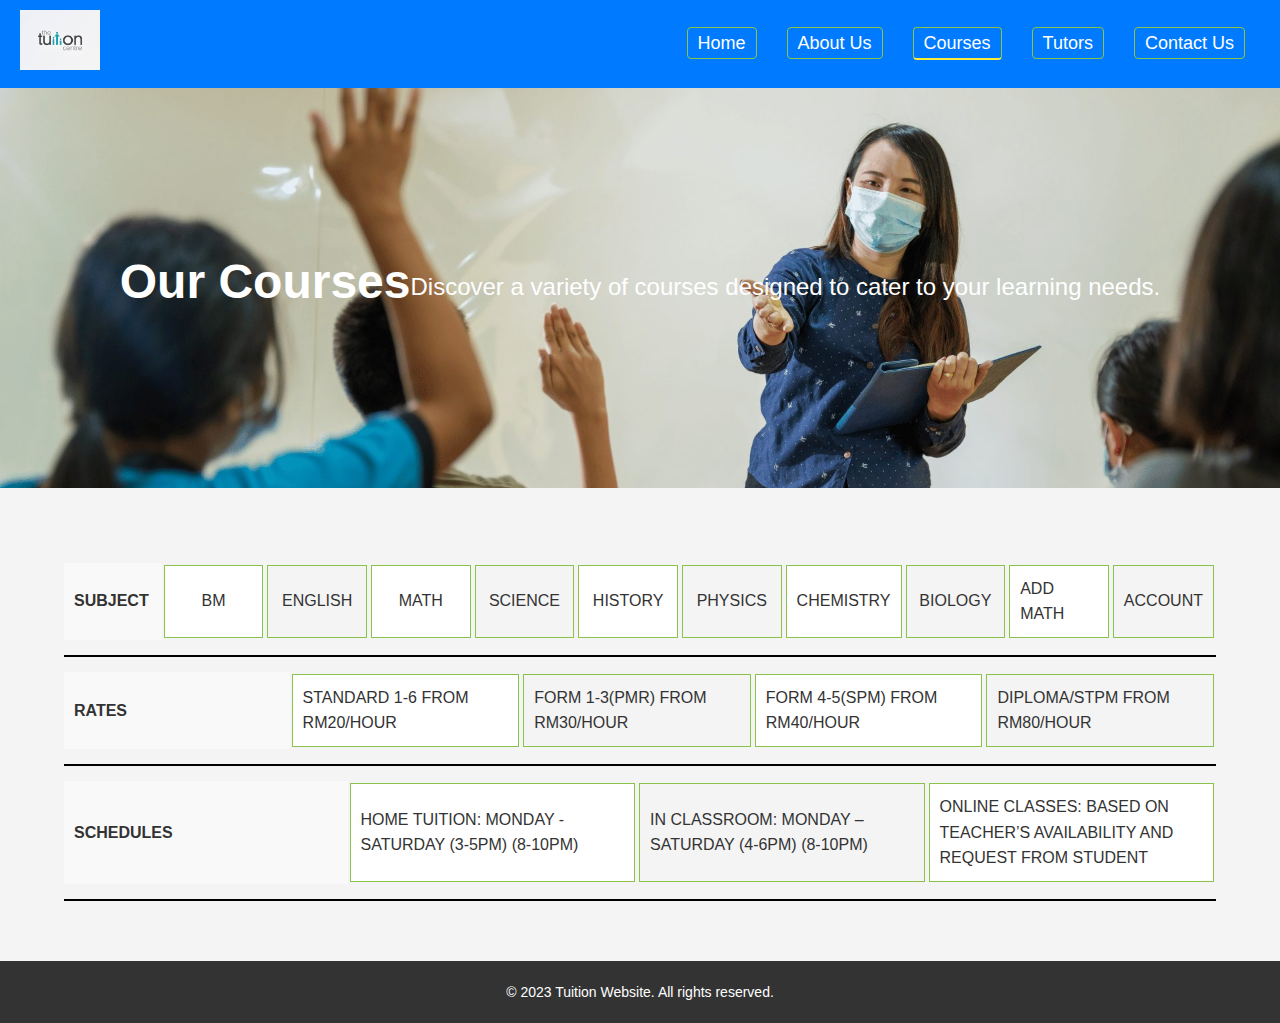
<file: DFT40163_tuition_centre/courses.html>
<!DOCTYPE html>
<html lang="en">
<head>
    <meta charset="UTF-8">
    <meta name="viewport" content="width=device-width, initial-scale=1.0">
    <meta name="description" content="Explore our wide range of courses tailored to help you excel academically.">
    <meta name="keywords" content="Tuition Centre Courses, Education, Learning">
    <meta name="author" content="Aiman, Ucu, Izzah">
    
    <title>Courses | Tuition Centre</title>
    
    <!-- Favicon -->
    <link rel="icon" href="images/favicon.ico" type="image/x-icon">

    <!-- External CSS Link -->
    <link rel="stylesheet" href="css/style.css">
</head>
<body>

    <!-- Main Navigation -->
    <nav class="main-nav">
        <!-- Logo Section -->
        <div class="logo">
            <img src="images/tuition.jpg" alt="Tuition Centre Logo">
        </div>
        <!-- Menu Section -->
        <ul>
            <li><a href="index.html">Home</a></li>
            <li><a href="about.html">About Us</a></li>
            <li><a href="courses.html" class="active">Courses</a></li>
            <li><a href="tutors.html">Tutors</a></li>
            <li><a href="contact.html">Contact Us</a></li>
        </ul>
    </nav>

    <!-- Header Section -->
    <header class="courses-header">
        <h1>Our Courses</h1>
        <p>Discover a variety of courses designed to cater to your learning needs.</p>
    </header>

    <!-- Main Content -->
    <main class="container">
        <!-- Courses Information Section -->
        <section id="courses-info">
            <!-- Table Structure using div elements -->
            <div class="table">
                <!-- Row for Subjects -->
                <div class="table-row">
                    <div class="table-header">SUBJECT</div>
                    <div class="table-cell">BM</div>
                    <div class="table-cell">ENGLISH</div>
                    <div class="table-cell">MATH</div>
                    <div class="table-cell">SCIENCE</div>
                    <div class="table-cell">HISTORY</div>
                    <div class="table-cell">PHYSICS</div>
                    <div class="table-cell">CHEMISTRY</div>
                    <div class="table-cell">BIOLOGY</div>
                    <div class="table-cell">ADD MATH</div>
                    <div class="table-cell">ACCOUNT</div>
                </div>

                <!-- Row for Rates -->
                <div class="table-row">
                    <div class="table-header">RATES</div>
                    <div class="table-cell">STANDARD 1-6 FROM RM20/HOUR</div>
                    <div class="table-cell">FORM 1-3(PMR) FROM RM30/HOUR</div>
                    <div class="table-cell">FORM 4-5(SPM) FROM RM40/HOUR</div>
                    <div class="table-cell">DIPLOMA/STPM FROM RM80/HOUR</div>
                </div>

                <!-- Row for Schedules -->
                <div class="table-row">
                    <div class="table-header">SCHEDULES</div>
                    <div class="table-cell">
                        HOME TUITION: MONDAY - SATURDAY (3-5PM) (8-10PM)
                    </div>
                    <div class="table-cell">
                        IN CLASSROOM: MONDAY – SATURDAY (4-6PM) (8-10PM)
                    </div>
                    <div class="table-cell">
                        ONLINE CLASSES: BASED ON TEACHER’S AVAILABILITY AND REQUEST FROM STUDENT
                    </div>
                </div>
            </div>
        </section>
    </main>

    <!-- Footer Section -->
    <footer>
        <p>&copy; 2023 Tuition Website. All rights reserved.</p>
    </footer>

    <!-- External JavaScript -->
    <script src="js/lib/jquery-3.7.1.min.js"></script>
    <script src="js/main.js"></script>

</body>
</html>
</file>
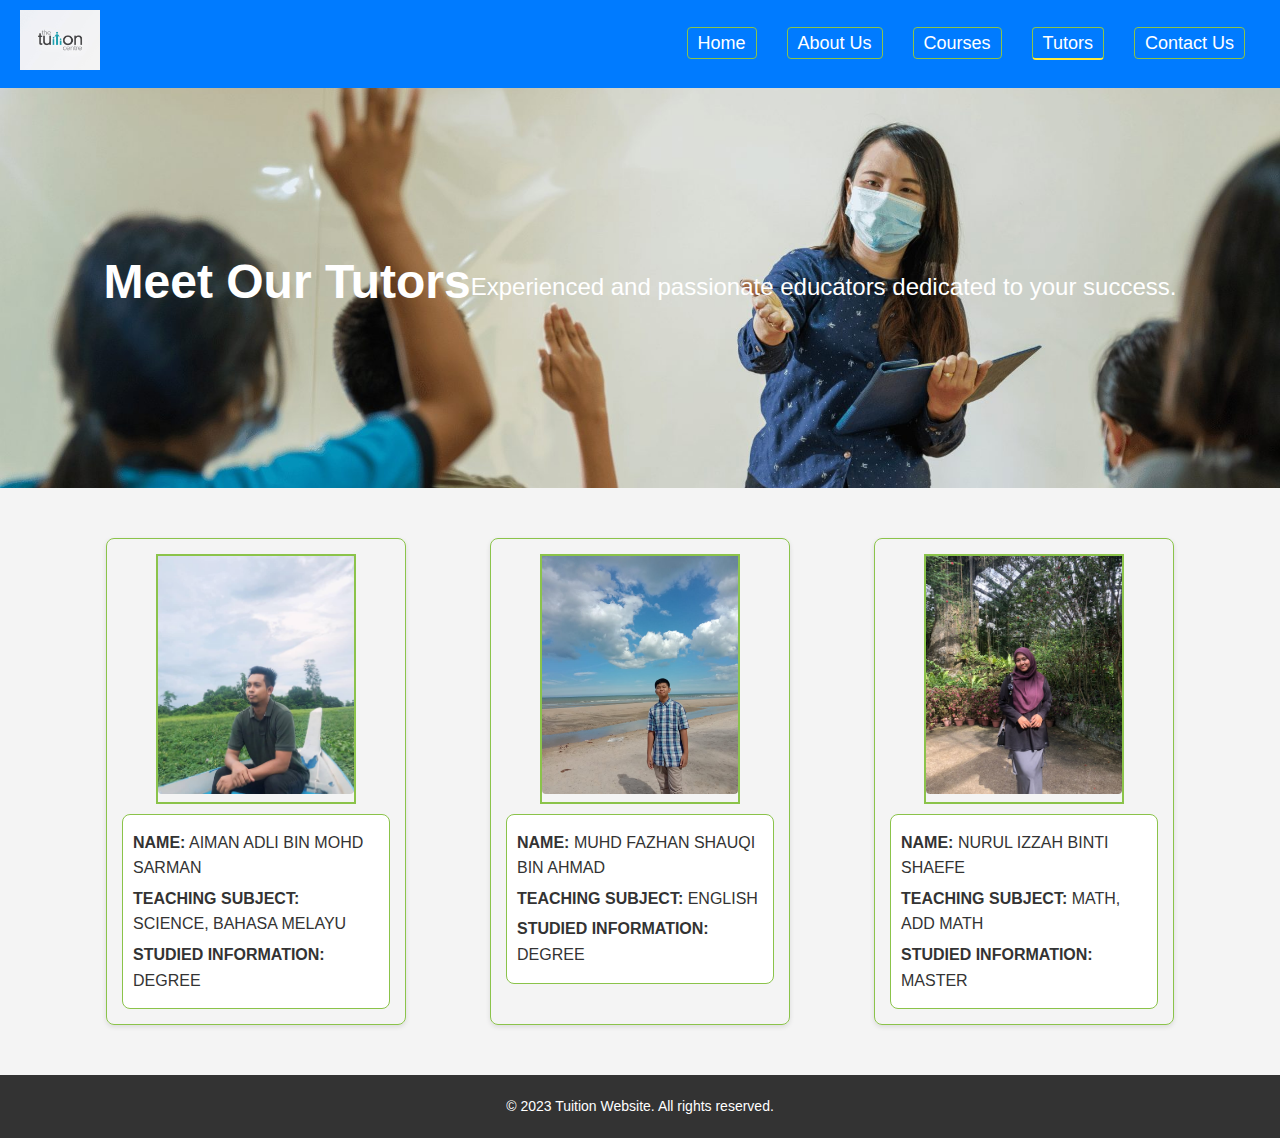
<file: DFT40163_tuition_centre/tutors.html>
<!DOCTYPE html>
<html lang="en">
<head>
    <meta charset="UTF-8">
    <meta name="viewport" content="width=device-width, initial-scale=1.0">
    <meta name="description" content="Meet our dedicated tutors who are passionate about teaching and guiding students towards success.">
    <meta name="keywords" content="Tuition Centre Tutors, Experienced Teachers, Education">
    <meta name="author" content="Aiman, Ucu, Izzah">
    
    <title>Tutors | Tuition Centre</title>
    
    <!-- Favicon -->
    <link rel="icon" href="images/favicon.ico" type="image/x-icon">

    <!-- External CSS Link -->
    <link rel="stylesheet" href="css/style.css">
</head>
<body>

    <!-- Main Navigation -->
    <nav class="main-nav">
        <!-- Logo Section -->
        <div class="logo">
            <img src="images/tuition.jpg" alt="Tuition Centre Logo">
        </div>
        <!-- Menu Section -->
        <ul>
            <li><a href="index.html">Home</a></li>
            <li><a href="about.html">About Us</a></li>
            <li><a href="courses.html">Courses</a></li>
            <li><a href="tutors.html" class="active">Tutors</a></li>
            <li><a href="contact.html">Contact Us</a></li>
        </ul>
    </nav>

    <!-- Header Section -->
    <header class="tutors-header">
        <h1>Meet Our Tutors</h1>
        <p>Experienced and passionate educators dedicated to your success.</p>
    </header>

    <!-- Main Content -->
    <main class="container">
        <!-- Tutors Section -->
        <section id="tutors-cards">
            <!-- Tutor Card 1 -->
            <div class="tutor-card">
                <div class="tutor-photo">
                    <img src="images/aiman.jpeg" alt="Tutor Aiman Adli">
                </div>
                <div class="tutor-info">
                    <p><strong>NAME:</strong> AIMAN ADLI BIN MOHD SARMAN</p>
                    <p><strong>TEACHING SUBJECT:</strong> SCIENCE, BAHASA MELAYU</p>
                    <p><strong>STUDIED INFORMATION:</strong> DEGREE</p>
                </div>
            </div>

            <!-- Tutor Card 2 -->
            <div class="tutor-card">
                <div class="tutor-photo">
                    <img src="images/ucu.jpeg" alt="Tutor Muhd Fazhan Shauqi">
                </div>
                <div class="tutor-info">
                    <p><strong>NAME:</strong> MUHD FAZHAN SHAUQI BIN AHMAD</p>
                    <p><strong>TEACHING SUBJECT:</strong> ENGLISH</p>
                    <p><strong>STUDIED INFORMATION:</strong> DEGREE</p>
                </div>
            </div>

            <!-- Tutor Card 3 -->
            <div class="tutor-card">
                <div class="tutor-photo">
                    <img src="images/izzah.jpeg" alt="Tutor Nurul Izzah">
                </div>
                <div class="tutor-info">
                    <p><strong>NAME:</strong> NURUL IZZAH BINTI SHAEFE</p>
                    <p><strong>TEACHING SUBJECT:</strong> MATH, ADD MATH</p>
                    <p><strong>STUDIED INFORMATION:</strong> MASTER</p>
                </div>
            </div>
        </section>
    </main>

    <!-- Footer Section -->
    <footer>
        <p>&copy; 2023 Tuition Website. All rights reserved.</p>
    </footer>

    <!-- External JavaScript -->
    <script src="js/lib/jquery-3.7.1.min.js"></script>
    <script src="js/main.js"></script>

</body>
</html>
</file>
<file: DFT40163_tuition_centre/css/style.css>
/*
TODO :
    1. Kemaskini style yang redundance untuk class. Perlu double check lagi
    2. Sekalikan CSS yang untuk responsif tu. Boleh masuk dalam satu block @media je.
    3. Perkemaskan komen2 supaya orang lain mudah faham. 
*/

/* CSS/Style Asas - Guna pakai pada semua pages/halaman */
* {
    margin: 0;
    padding: 0;
    box-sizing: border-box;
}

body {
    font-family: Arial, sans-serif;
    line-height: 1.6;
    background-color: #f4f4f4; /* Background Kelabu Cerah */
    color: #333333; /* Teks Hitam Arang Gelap */
}

.container {
    width: 90%;
    max-width: 1200px;
    margin: 0 auto;
}

/* CSS/Style untuk Navigation (Link pada Menu) - Guna pakai pada semua pages/halaman */
nav {
    background-color: #007bff; /* Royale Blue */
    color: #fff;
    padding: 10px 0;
}

nav ul li a.active {
    border-bottom: 2px solid #ffeb3b; /* Kuning Terang */
}

.main-nav {
    display: flex;
    align-items: center;
    justify-content: space-between;
    background-color: #007bff; /* Royale Blue */
    padding: 10px 20px;
}

.logo img {
    width: 80px;
    height: auto;
}

nav ul {
    display: flex;
    list-style-type: none;
    margin: 0;
    padding: 0;
}

nav ul li {
    margin: 0 15px;
}

nav ul li a {
    color: #fff;
    text-decoration: none;
    font-size: 18px;
    padding: 5px 10px;
    border: 1px solid #8bc34a; /* Hijau Cerah */
    border-radius: 4px;
    transition: background-color 0.3s, color 0.3s;
}

nav ul li a:hover {
    background-color: #ffeb3b; /* Kuning Terang */
    color: #333333; /* Hitam Arang Gelap */
}

/* CSS/Style untuk Header - Guna pakai pada semua pages/halaman */
header {
    height: 400px;
    display: flex;
    justify-content: center;
    align-items: center;
    color: #fff;
    text-align: center;
}

header h1 {
    font-size: 3rem;
    margin-bottom: 10px;
}

header p {
    font-size: 1.5rem;
}

.home-header h1, 
.home-header p {
    display: block; 
    margin: 0;      
    text-align: center; 
}

.home-header p {
    margin-top: 10px; 
    font-size: 18px;  
    color: #fff;      
}

/* CSS/Style untuk Header Khusus Setiap Page/Halaman */
.home-header,
.about-header,
.courses-header,
.tutors-header,
.contact-header {
    background: url('../images/hero-image.jpg') no-repeat center 27%/cover;
}

/* CSS/Style untuk Tajuk Bahagian/Section - Guna pakai pada semua pages/halaman */
section h2 {
    text-align: center;
    margin-bottom: 20px;
    font-size: 2rem;
    color: #007bff; /* Royale Blue */
}

/* CSS/Style untuk Page index.html - Bahagian/Section Pengenalan */
#introduction {
    padding: 40px 0;
    background-color: #fff; /* Background Putih */
    text-align: center;
    max-width: 800px;
    margin: 0 auto;
}

#introduction p {
    margin-top: 20px;
    font-size: 1.1rem;
    line-height: 1.5;
}

/* CSS/Style untuk Page index.html - Bahagian/Section Kursus Pilihan */
#featured-courses {
    padding: 40px 0;
    background-color: #f9f9f9; /* Kelabu Cerah */
}

.course-card {
    background-color: #e9ecef;
    padding: 20px;
    margin: 20px auto;
    max-width: 600px;
    border-radius: 8px;
    box-shadow: 0 2px 5px rgba(0, 0, 0, 0.1);
    text-align: center;
}

.course-card h3 {
    font-size: 1.5rem;
    color: #007bff; /* Royale Blue */
    margin-bottom: 10px;
}

.course-card p {
    font-size: 1rem;
    margin-bottom: 8px;
}

/* CSS/Style untuk Page index.html - Bahagian/Section 'Call to action' (CTA) */
#cta {
    padding: 40px 0;
    background-color: #007bff; /* Royale Blue */
    color: #fff;
    text-align: center;
}

#cta h2 {
    font-size: 2rem;
    margin-bottom: 10px;
}

#cta p {
    margin: 10px 0 20px;
    font-size: 1.2rem;
}

.cta-button {
    display: inline-block;
    padding: 12px 25px;
    background-color: #ffeb3b; /* Kuning Terang */
    color: #333333; /* Hitam Arang Gelap */
    font-size: 1rem;
    border-radius: 4px;
    text-decoration: none;
    transition: background-color 0.3s ease;
}

.cta-button:hover {
    background-color: #ffcc00; /* Kuning gelap */
}

/* CSS/Style untuk Page about.html - Bahagian/Section Tentang Kami ("Who We Are"), Misi ("Our Mission"), Visi ("Our Vision") */
#about-us, #mission, #vision {
    padding: 40px 0;
    background-color: #fff; /* Background Putih */
}

#about-us p, #mission p, #vision p {
    text-align: center;
    max-width: 800px;
    margin: 0 auto 20px;
}

/* CSS/Style untuk Page courses.html - Bahagian/Section "Courses" */
#courses-list {
    padding: 40px 0;
    background-color: #fff; /* Background Putih */
}

.course-card {
    margin: 20px auto;
}

/* CSS/Style untuk Page courses.html - Bahagian/Section 'Table Structure' */
#courses-info {
    padding: 40px 0;
}

.table {
    width: 100%;
    margin: 20px 0;
}

.table-row {
    display: flex;
    flex-wrap: wrap;
    border-bottom: 2px solid #000;
    padding-top: 15px;
    padding-bottom: 15px;
}

.table-header, .table-cell {
    padding: 10px;
    flex: 1;
    display: flex;
    align-items: center;
}

.table-cell {
    justify-content: center;
}

.table-header {
    background-color: #f9f9f9; /* Kelabu Cerah */
    font-weight: bold;
}

.table-cell {
    min-height: 50px;
    background-color: #fff; /* Background Putih */
    border: 1px solid #8bc34a; /* Hijau cerah (mengikut imej) */
    margin: 2px;
}

.table-cell:nth-child(odd) {
    background-color: #f4f4f4; /* Kelabu Cerah */
}

/* Responsif untuk Table Structure */
@media (max-width: 768px) {
    .table-row {
        flex-direction: column;
    }

    .table-cell {
        font-size: 0.9rem;
    }
}


/* CSS/Style untuk Page tutors.html - Bahagian/Section Tutor */
#tutors-list {
    padding: 40px 0;
    background-color: #fff; /* Background Putih */
}

.tutor-card {
    border: 1px solid #8bc34a; /* Hijau Cerah */
    padding: 15px;
    margin: 10px;
    max-width: 300px;
    border-radius: 8px;
    box-shadow: 0 2px 5px rgba(0, 0, 0, 0.1);
    display: flex;
    flex-direction: column;
    align-items: center;
}

.tutor-card img {
    width: 100%;
    max-width: 200px;
    border-radius: 50%;
    margin-bottom: 15px;
}

.tutor-card h3 {
    font-size: 1.5rem;
    color: #007bff; /* Royale Blue */
    margin-bottom: 10px;
}

.tutor-card p {
    font-size: 1rem;
    margin-bottom: 8px;
}

/* CSS/Style untuk Page tutors.html - Bahagian/Section 'Tutor Cards' */
#tutors-cards {
    display: flex;
    flex-wrap: wrap;
    justify-content: space-around;
    padding: 40px 0;
}

.tutor-photo {
    width: 200px;
    height: 250px;
    border: 2px solid #8bc34a; /* Hijau Cerah */
    margin-bottom: 10px;
    overflow: hidden;
    display: flex;
    align-items: center;
    justify-content: center;
}

.tutor-photo img {
    width: 100%;
    height: 100%;
    object-fit: cover;
    border-radius: 4px;
}

.tutor-info {
    border: 1px solid #8bc34a; /* Hijau Cerah */
    padding: 10px;
    border-radius: 8px;
    width: 100%;
    background-color: #fff; /* Background Putih */
}

.tutor-info p {
    margin: 5px 0;
}

/* Responsif untuk Tutor Cards */
@media (max-width: 768px) {
    #tutors-cards {
        flex-direction: column;
        align-items: center;
    }

    .tutor-card {
        max-width: 90%;
    }
}

/* CSS/Style untuk Page contact.html - Bahagian/Section Borang Contact Us ("Get in Touch") */
#contact-form-section {
    padding: 40px 0;
    background-color: #fff; /* Background Putih */
}

form {
    max-width: 600px;
    margin: 0 auto;
    padding: 20px;
    background-color: #f4f4f4; /* Kelabu Cerah */
    border-radius: 8px;
    box-shadow: 0 2px 5px rgba(0, 0, 0, 0.1);
}

.form-group {
    margin-bottom: 15px;
}

.form-group label {
    display: block;
    margin-bottom: 5px;
    font-weight: bold;
}

.form-group input,
.form-group textarea {
    width: 100%;
    padding: 10px;
    border: 1px solid #ccc;
    border-radius: 4px;
    font-size: 1rem;
}

.form-group textarea {
    resize: vertical;
}

.submit-btn {
    display: block;
    width: 100%;
    padding: 12px;
    background-color: #007bff; /* Royale Blue */
    color: #fff;
    font-size: 1rem;
    border: none;
    border-radius: 4px;
    cursor: pointer;
    transition: background-color 0.3s ease;
}

.submit-btn:hover {
    background-color: #0056b3; /* Royale Blue gelap */
}

/* CSS/Style untuk Bahagian/Section Footer - Guna pakai pada semua pages/halaman */
footer {
    background-color: #333333; /* Hitam Arang Gelap */
    color: #fff;
    text-align: center;
    padding: 20px 0;
}

footer p {
    font-size: 14px;
}

/* CSS/Style Responsif (untuk size monitor, display atau browser yang berbeza-beza) - Guna pakai pada semua pages/halaman */
@media (max-width: 768px) {
    nav ul {
        flex-direction: column;
    }

    header h1 {
        font-size: 2.5rem;
    }

    header p {
        font-size: 1.2rem;
    }

    section h2 {
        font-size: 1.8rem;
    }

    .course-card, .tutor-card {
        margin: 10px;
    }

    form {
        padding: 15px;
    }

    .submit-btn {
        font-size: 0.9rem;
    }
}
</file>
<file: css/style.css>
/*
TODO :
    1. Kemaskini style yang redundance untuk class. Perlu double check lagi
    2. Sekalikan CSS yang untuk responsif tu. Boleh masuk dalam satu block @media je.
    3. Perkemaskan komen2 supaya orang lain mudah faham. 
*/

/* CSS/Style Asas - Guna pakai pada semua pages/halaman */
* {
    margin: 0;
    padding: 0;
    box-sizing: border-box;
}

body {
    font-family: Arial, sans-serif;
    line-height: 1.6;
    background-color: #f4f4f4; /* Background Kelabu Cerah */
    color: #333333; /* Teks Hitam Arang Gelap */
}

.container {
    width: 90%;
    max-width: 1200px;
    margin: 0 auto;
}

/* CSS/Style untuk Navigation (Link pada Menu) - Guna pakai pada semua pages/halaman */
nav {
    background-color: #007bff; /* Royale Blue */
    color: #fff;
    padding: 10px 0;
}

nav ul li a.active {
    border-bottom: 2px solid #ffeb3b; /* Kuning Terang */
}

.main-nav {
    display: flex;
    align-items: center;
    justify-content: space-between;
    background-color: #007bff; /* Royale Blue */
    padding: 10px 20px;
}

.logo img {
    width: 80px;
    height: auto;
}

nav ul {
    display: flex;
    list-style-type: none;
    margin: 0;
    padding: 0;
}

nav ul li {
    margin: 0 15px;
}

nav ul li a {
    color: #fff;
    text-decoration: none;
    font-size: 18px;
    padding: 5px 10px;
    border: 1px solid #8bc34a; /* Hijau Cerah */
    border-radius: 4px;
    transition: background-color 0.3s, color 0.3s;
}

nav ul li a:hover {
    background-color: #ffeb3b; /* Kuning Terang */
    color: #333333; /* Hitam Arang Gelap */
}

/* CSS/Style untuk Header - Guna pakai pada semua pages/halaman */
header {
    height: 400px;
    display: flex;
    justify-content: center;
    align-items: center;
    color: #fff;
    text-align: center;
}

header h1 {
    font-size: 3rem;
    margin-bottom: 10px;
}

header p {
    font-size: 1.5rem;
}

.home-header h1, 
.home-header p {
    display: block; 
    margin: 0;      
    text-align: center; 
}

.home-header p {
    margin-top: 10px; 
    font-size: 18px;  
    color: #fff;      
}

/* CSS/Style untuk Header Khusus Setiap Page/Halaman */
.home-header{
    background: url('../images/iStock-859281570-1568x1176.jpg') no-repeat center 27%/cover;
}
.about-header {
    background: url('../images/tuition-920.webp') no-repeat center 27%/cover;
}
.courses-header {
    background: url('../images/Edited.jpg') no-repeat center 27%/cover;
}
.tutors-header {
    background: url('../images/hands_up.webp') no-repeat center 27%/cover;
}
.contact-header {
    background: url('../images/hero-image.jpg') no-repeat center 27%/cover;
}

/* CSS/Style untuk Tajuk Bahagian/Section - Guna pakai pada semua pages/halaman */
section h2 {
    text-align: center;
    margin-bottom: 20px;
    font-size: 2rem;
    color: #007bff; /* Royale Blue */
}

/* CSS/Style untuk Page index.html - Bahagian/Section Pengenalan */
#introduction {
    padding: 40px 0;
    background-color: #fff; /* Background Putih */
    text-align: center;
    max-width: 800px;
    margin: 0 auto;
}

#introduction p {
    margin-top: 20px;
    font-size: 1.1rem;
    line-height: 1.5;
}

/* CSS/Style untuk Page index.html - Bahagian/Section Kursus Pilihan */
#featured-courses {
    padding: 40px 0;
    background-color: #f9f9f9; /* Kelabu Cerah */
}

.course-card {
    background-color: #e9ecef;
    padding: 20px;
    margin: 20px auto;
    max-width: 600px;
    border-radius: 8px;
    box-shadow: 0 2px 5px rgba(0, 0, 0, 0.1);
    text-align: center;
}

.course-card h3 {
    font-size: 1.5rem;
    color: #007bff; /* Royale Blue */
    margin-bottom: 10px;
}

.course-card p {
    font-size: 1rem;
    margin-bottom: 8px;
}

/* CSS/Style untuk Page index.html - Bahagian/Section 'Call to action' (CTA) */
#cta {
    padding: 40px 0;
    background-color: #007bff; /* Royale Blue */
    color: #fff;
    text-align: center;
}

#cta h2 {
    font-size: 2rem;
    margin-bottom: 10px;
}

#cta p {
    margin: 10px 0 20px;
    font-size: 1.2rem;
}

.cta-button {
    display: inline-block;
    padding: 12px 25px;
    background-color: #ffeb3b; /* Kuning Terang */
    color: #333333; /* Hitam Arang Gelap */
    font-size: 1rem;
    border-radius: 4px;
    text-decoration: none;
    transition: background-color 0.3s ease;
}

.cta-button:hover {
    background-color: #ffcc00; /* Kuning gelap */
}

/* CSS/Style untuk Page about.html - Bahagian/Section Tentang Kami ("Who We Are"), Misi ("Our Mission"), Visi ("Our Vision") */
#about-us, #mission, #vision {
    padding: 40px 0;
    background-color: #fff; /* Background Putih */
}

#about-us p, #mission p, #vision p {
    text-align: center;
    max-width: 800px;
    margin: 0 auto 20px;
}

/* CSS/Style untuk Page courses.html - Bahagian/Section "Courses" */
#courses-list {
    padding: 40px 0;
    background-color: #fff; /* Background Putih */
}

.course-card {
    margin: 20px auto;
}

/* CSS/Style untuk Page courses.html - Bahagian/Section 'Table Structure' */
#courses-info {
    padding: 40px 0;
}

.table {
    width: 100%;
    margin: 20px 0;
}

.table-row {
    display: flex;
    flex-wrap: wrap;
    border-bottom: 2px solid #000;
    padding-top: 15px;
    padding-bottom: 15px;
}

.table-header, .table-cell {
    padding: 10px;
    flex: 1;
    display: flex;
    align-items: center;
}

.table-cell {
    justify-content: center;
}

.table-header {
    background-color: #f9f9f9; /* Kelabu Cerah */
    font-weight: bold;
}

.table-cell {
    min-height: 50px;
    background-color: #fff; /* Background Putih */
    border: 1px solid #8bc34a; /* Hijau cerah (mengikut imej) */
    margin: 2px;
}

.table-cell:nth-child(odd) {
    background-color: #f4f4f4; /* Kelabu Cerah */
}

/* Responsif untuk Table Structure */
@media (max-width: 768px) {
    .table-row {
        flex-direction: column;
    }

    .table-cell {
        font-size: 0.9rem;
    }
}


/* CSS/Style untuk Page tutors.html - Bahagian/Section Tutor */
#tutors-list {
    padding: 40px 0;
    background-color: #fff; /* Background Putih */
}

.tutor-card {
    border: 1px solid #8bc34a; /* Hijau Cerah */
    padding: 15px;
    margin: 10px;
    max-width: 300px;
    border-radius: 8px;
    box-shadow: 0 2px 5px rgba(0, 0, 0, 0.1);
    display: flex;
    flex-direction: column;
    align-items: center;
}

.tutor-card img {
    width: 100%;
    max-width: 200px;
    border-radius: 50%;
    margin-bottom: 15px;
}

.tutor-card h3 {
    font-size: 1.5rem;
    color: #007bff; /* Royale Blue */
    margin-bottom: 10px;
}

.tutor-card p {
    font-size: 1rem;
    margin-bottom: 8px;
}

/* CSS/Style untuk Page tutors.html - Bahagian/Section 'Tutor Cards' */
#tutors-cards {
    display: flex;
    flex-wrap: wrap;
    justify-content: space-around;
    padding: 40px 0;
}

.tutor-photo {
    width: 200px;
    height: 250px;
    border: 2px solid #8bc34a; /* Hijau Cerah */
    margin-bottom: 10px;
    overflow: hidden;
    display: flex;
    align-items: center;
    justify-content: center;
}

.tutor-photo img {
    width: 100%;
    height: 100%;
    object-fit: cover;
    border-radius: 4px;
}

.tutor-info {
    border: 1px solid #8bc34a; /* Hijau Cerah */
    padding: 10px;
    border-radius: 8px;
    width: 100%;
    background-color: #fff; /* Background Putih */
}

.tutor-info p {
    margin: 5px 0;
}

/* Responsif untuk Tutor Cards */
@media (max-width: 768px) {
    #tutors-cards {
        flex-direction: column;
        align-items: center;
    }

    .tutor-card {
        max-width: 90%;
    }
}

/* CSS/Style untuk Page contact.html - Bahagian/Section Borang Contact Us ("Get in Touch") */
#contact-form-section {
    padding: 40px 0;
    background-color: #fff; /* Background Putih */
}

form {
    max-width: 600px;
    margin: 0 auto;
    padding: 20px;
    background-color: #f4f4f4; /* Kelabu Cerah */
    border-radius: 8px;
    box-shadow: 0 2px 5px rgba(0, 0, 0, 0.1);
}

.form-group {
    margin-bottom: 15px;
}

.form-group label {
    display: block;
    margin-bottom: 5px;
    font-weight: bold;
}

.form-group input,
.form-group textarea {
    width: 100%;
    padding: 10px;
    border: 1px solid #ccc;
    border-radius: 4px;
    font-size: 1rem;
}

.form-group textarea {
    resize: vertical;
}

.submit-btn {
    display: block;
    width: 100%;
    padding: 12px;
    background-color: #007bff; /* Royale Blue */
    color: #fff;
    font-size: 1rem;
    border: none;
    border-radius: 4px;
    cursor: pointer;
    transition: background-color 0.3s ease;
}

.submit-btn:hover {
    background-color: #0056b3; /* Royale Blue gelap */
}

/* CSS/Style untuk Bahagian/Section Footer - Guna pakai pada semua pages/halaman */
footer {
    background-color: #333333; /* Hitam Arang Gelap */
    color: #fff;
    text-align: center;
    padding: 20px 0;
}

footer p {
    font-size: 14px;
}

/* CSS/Style Responsif (untuk size monitor, display atau browser yang berbeza-beza) - Guna pakai pada semua pages/halaman */
@media (max-width: 768px) {
    nav ul {
        flex-direction: column;
    }

    header h1 {
        font-size: 2.5rem;
    }

    header p {
        font-size: 1.2rem;
    }

    section h2 {
        font-size: 1.8rem;
    }

    .course-card, .tutor-card {
        margin: 10px;
    }

    form {
        padding: 15px;
    }

    .submit-btn {
        font-size: 0.9rem;
    }
}

    /* Styling for the moving marquee */
         #marquee {
            background-color: #f0f0f0;
            color: #333;
            padding: 10px;
            font-size: 1rem;
            font-weight: bold;
            overflow: hidden;
            white-space: nowrap;
            box-sizing: border-box;
            position: relative;
            top: 0;
            width: 100%;
        }

        /* Moving text */
        #marquee span {
            display: inline-block;
            padding-left: 100%;
            animation: marquee 10s linear infinite;
        }

        /* Keyframes for marquee animation */
        @keyframes marquee {
            0% { transform: translateX(100%); }
            100% { transform: translateX(-100%); }
        }
</file>
<file: css/styles.css>
/* General Reset */
* {
  margin: 0;
  padding: 0;
  box-sizing: border-box;
}

/* Body Styles */
body {
  font-family: Arial, sans-serif;
  background-color: #f4f4f4;
  color: #333;
  margin: 0;
  padding: 0;
}

/* Header */
header {
  width: 100%;
  background-color: grey;
  padding: 10px 20px;
}

/* Navigation */
nav ul {
  display: flex;
  list-style: none;
  justify-content: center;
}

nav ul li {
  margin: 0 15px;
}

nav ul li a {
  color: white;
  text-decoration: none;
  padding: 10px 20px;
  display: inline-block;
}

/* Section Styling */
section {
  max-width: 1200px;
  margin: 20px auto;
  padding: 20px;
  text-align: center;
}

/* Button Styles */
button {
  padding: 10px 15px;
  margin: 5px;
  border: none;
  background-color: #007BFF;
  color: white;
  cursor: pointer;
}

button:hover {
  background-color: #0056b3;
}

/* Footer */
footer {
  text-align: center;
  padding: 10px;
  background-color: #333;
  color: white;
  width: 100%;
  position: fixed;
  bottom: 0;
}

/* Container for Central Alignment */
.container {
  max-width: 800px;
  margin: auto;
  padding: 20px;
  text-align: center;
}

/* Team Members Section */
.team-member,
.contact-info,
.portfolio-gallery,
.text-box {
  margin: 20px 0;
}

/* Member Details */
.member-details img {
  width: 100px;
  height: 100px;
  border-radius: 50%;
}

/* Table Styles */
table {
  width: 100%;
  border-collapse: collapse;
  margin-top: 10px;
}

table th,
table td {
  border: 1px solid #ddd;
  padding: 8px;
  text-align: left;
}

/* Dropdown Menu */
.dropdown-btn {
  width: 100%;
  padding: 10px;
  font-size: 16px;
  margin-top: 10px;
  cursor: pointer;
  background-color: #007bff;
  color: white;
  border: none;
  text-align: left;
}

.dropdown-content {
  display: none;
  padding: 10px;
  background-color: #f1f1f1;
  border: 1px solid #ddd;
  margin-top: 5px;
}

/* Container for Tutor Cards */
.tutor-container {
    display: flex; /* Enables flexbox layout */
    flex-wrap: wrap; /* Allows wrapping if there are many cards */
    justify-content: space-around; /* Evenly space the cards */
    gap: 20px; /* Space between cards */
    padding: 20px;
    background-color: #f9f9f9; /* Light background for contrast */
}

/* Individual Tutor Card */
.tutor-card {
    flex: 1 1 calc(33.333% - 40px); /* Each card takes 1/3 of the row minus spacing */
    max-width: 300px; /* Set a max width for consistency */
    border: 1px solid #8bc34a; /* Green border */
    border-radius: 8px;
    padding: 15px;
    box-shadow: 0 2px 5px rgba(0, 0, 0, 0.1); /* Subtle shadow */
    background-color: #fff; /* White background for clarity */
    text-align: center;
}

/* Image inside Tutor Card */
.tutor-card img {
    width: 100%;
    max-width: 200px;
    height: auto;
    border-radius: 50%;
    margin-bottom: 15px;
}

/* Text inside Tutor Card */
.tutor-card h3 {
    font-size: 1.5rem;
    color: #007bff; /* Royal blue color */
    margin-bottom: 10px;
}

.tutor-card p {
    font-size: 1rem;
    margin-bottom: 8px;
}

/* Responsive Adjustments */
@media (max-width: 768px) {
    .tutor-card {
        flex: 1 1 calc(50% - 20px); /* Each card takes 50% width on smaller screens */
    }
}

@media (max-width: 480px) {
    .tutor-card {
        flex: 1 1 100%; /* Each card takes full width on very small screens */
    }
}


/* Media Queries for Responsive Design */

/* Small screens (e.g., mobile phones) */
@media (max-width: 768px) {
  body {
    text-align: left;
  }

  nav ul {
    flex-direction: column;
    align-items: flex-start;
    padding: 10px;
  }

  nav ul li {
    margin: 5px 0;
  }

  section {
    padding: 15px;
  }

  button {
    width: 100%;
  }

  .tutor-card {
    max-width: 100%;
    margin: 10px 0;
  }

  table {
    font-size: 14px;
  }
}

/* Large screens (e.g., desktops) */
@media (min-width: 769px) {
  nav ul {
    flex-direction: row;
    justify-content: center;
  }

  .container {
    max-width: 1200px;
  }

  .tutor-card-container {
    display: flex;
    justify-content: center;
    flex-wrap: wrap;
  }

  .tutor-card {
    max-width: 300px;
    margin: 10px;
  }
}


.about-us h2,
.contact-us h2 {
    font-size: 1.8rem;
    margin-bottom: 10px;
    color: #000000;
    border: 1px solid #8bc34a;
    padding: 20px;
}

.about-us p,
.contact-us p {
    font-size: 1rem;
    margin-bottom: 10px;
    text-align: center;
    border
}

/* Box Styling for "Welcome to Group X" */
.welcome-box {
  background-color: #ffffff;
  border: 1px solid #ddd;
  border-radius: 8px;
  padding: 20px;
  margin-bottom: 20px;
  box-shadow: 0 4px 8px rgba(0, 0, 0, 0.1);
}

.welcome-box h2 {
  margin-bottom: 15px;
  color: #333;
}

/* Box Styling for "What We Offer" */
.offer-box {
  background-color: #ffffff;
  border: 1px solid #ddd;
  border-radius: 8px;
  padding: 20px;
  box-shadow: 0 4px 8px rgba(0, 0, 0, 0.1);
}

.offer-box ul {
  list-style: none;
  padding: 0;
}

.offer-box ul li {
  margin: 10px 0;
  font-size: 1rem;
  position: relative;
  padding-left: 20px;
}

.offer-box ul li::before {
  content: "✔";
  color: #007BFF;
  position: absolute;
  left: 0;
}

/* Contact Buttons Styling */
.contact-buttons {
  display: flex;
  justify-content: center;
  margin-top: 10px;
}

.contact-buttons button {
  background-color: #007BFF;
  color: white;
  border: none;
  padding: 10px 20px;
  margin: 0 5px;
  cursor: pointer;
  border-radius: 5px;
  font-size: 1rem;
  font-weight: bold;
}

.contact-buttons button:hover {
  background-color: #0056b3;
}
</file>
